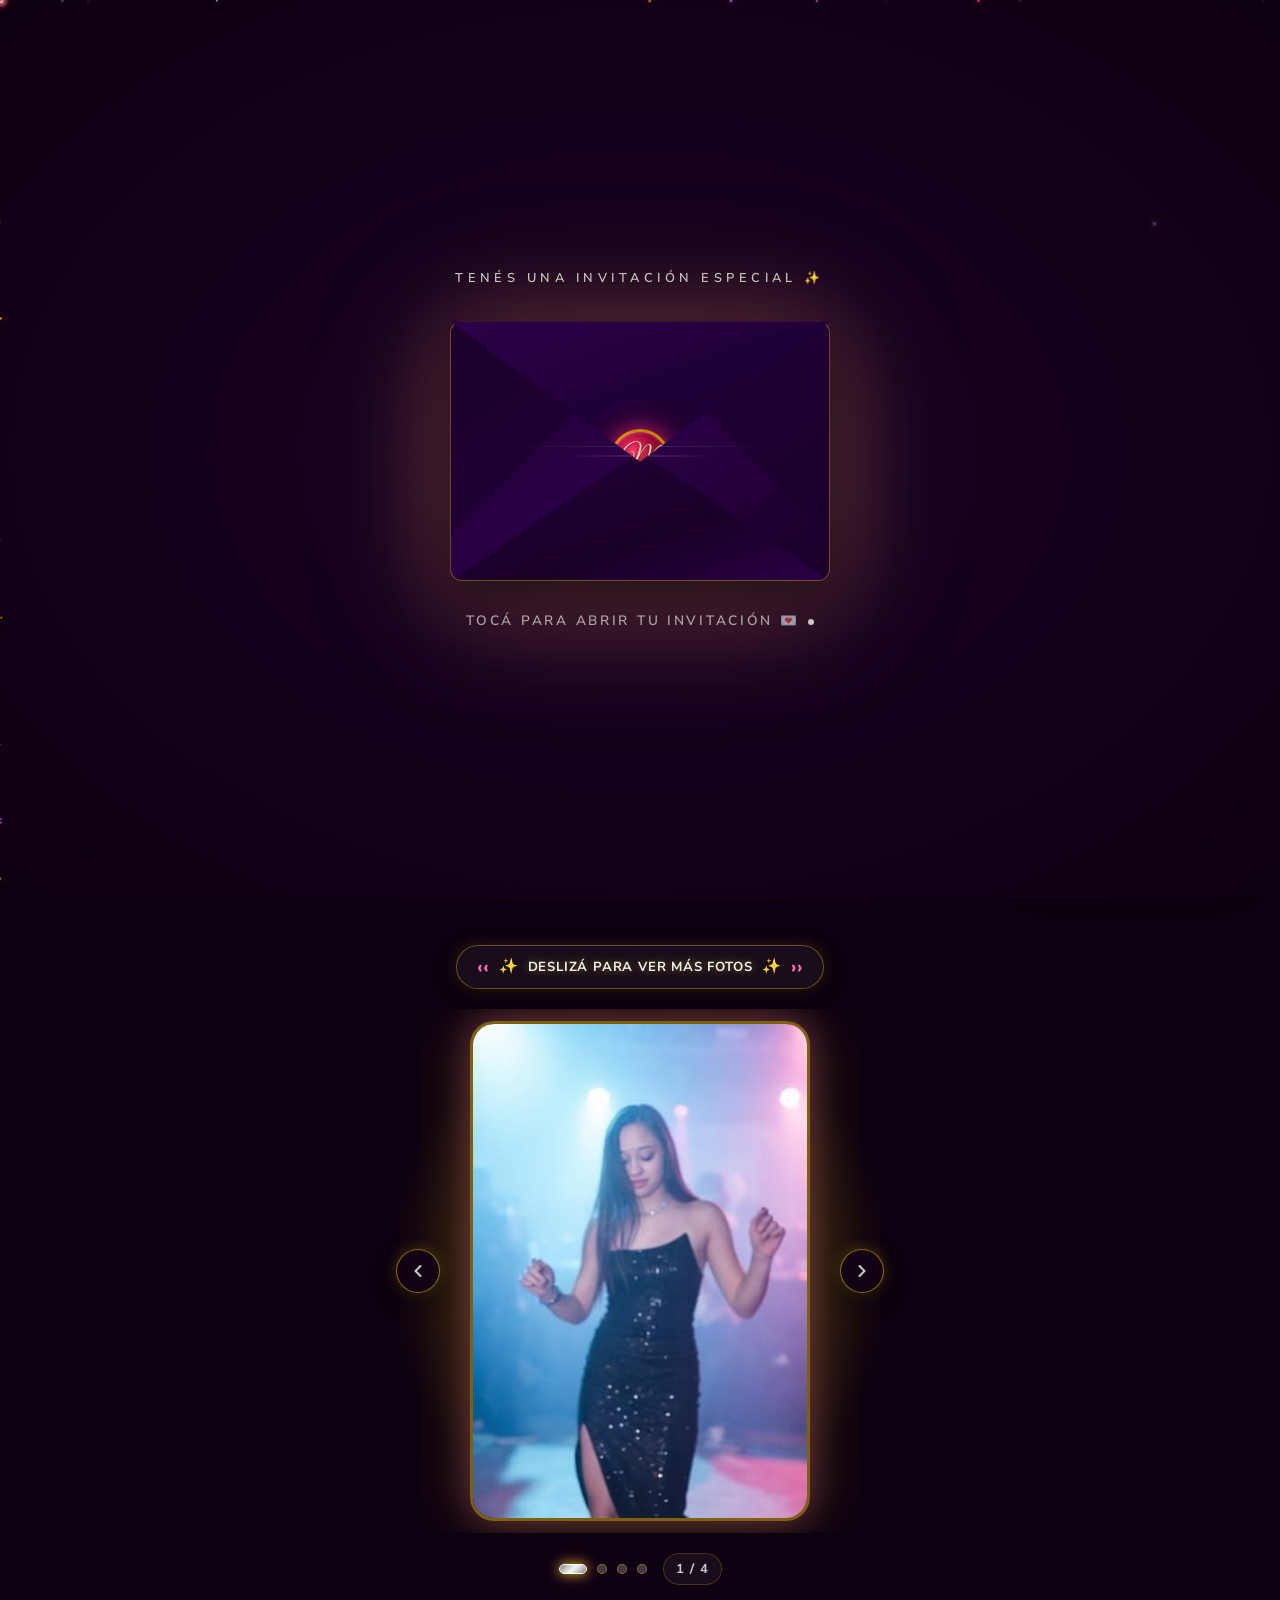
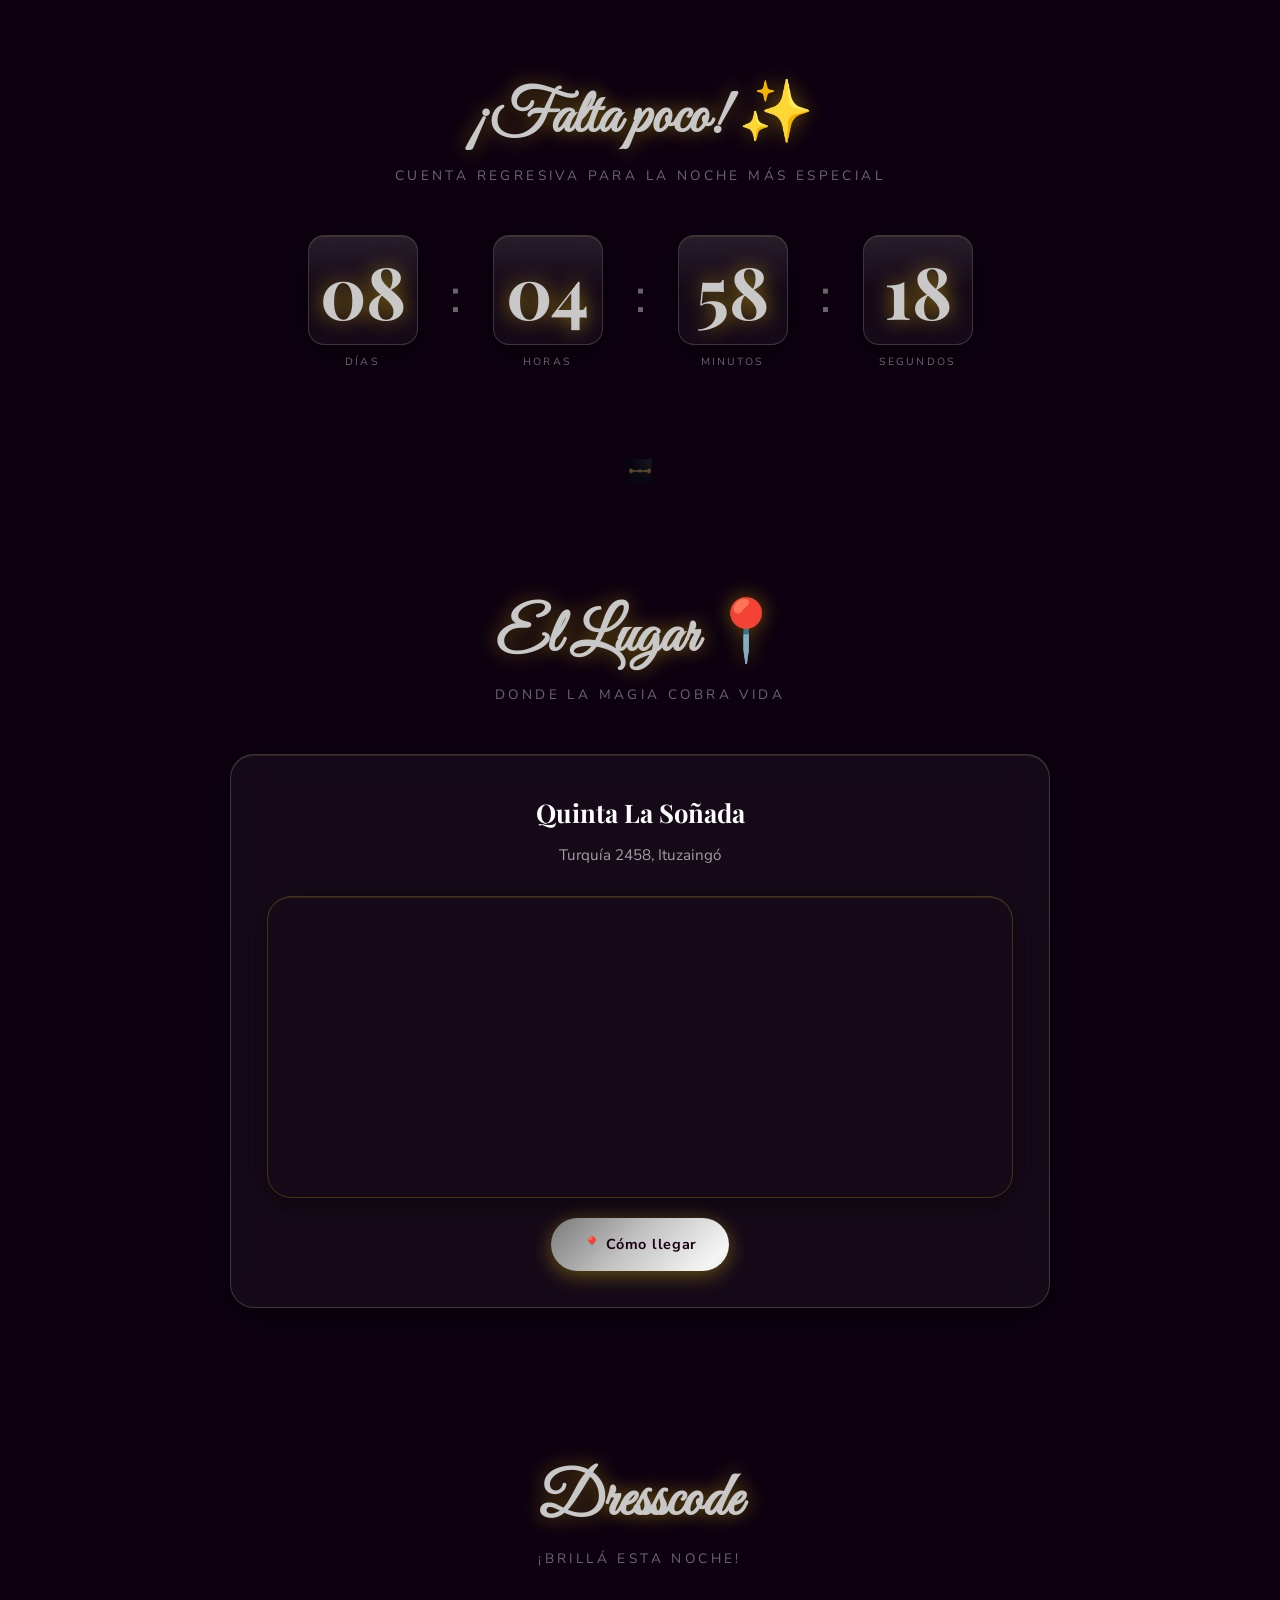
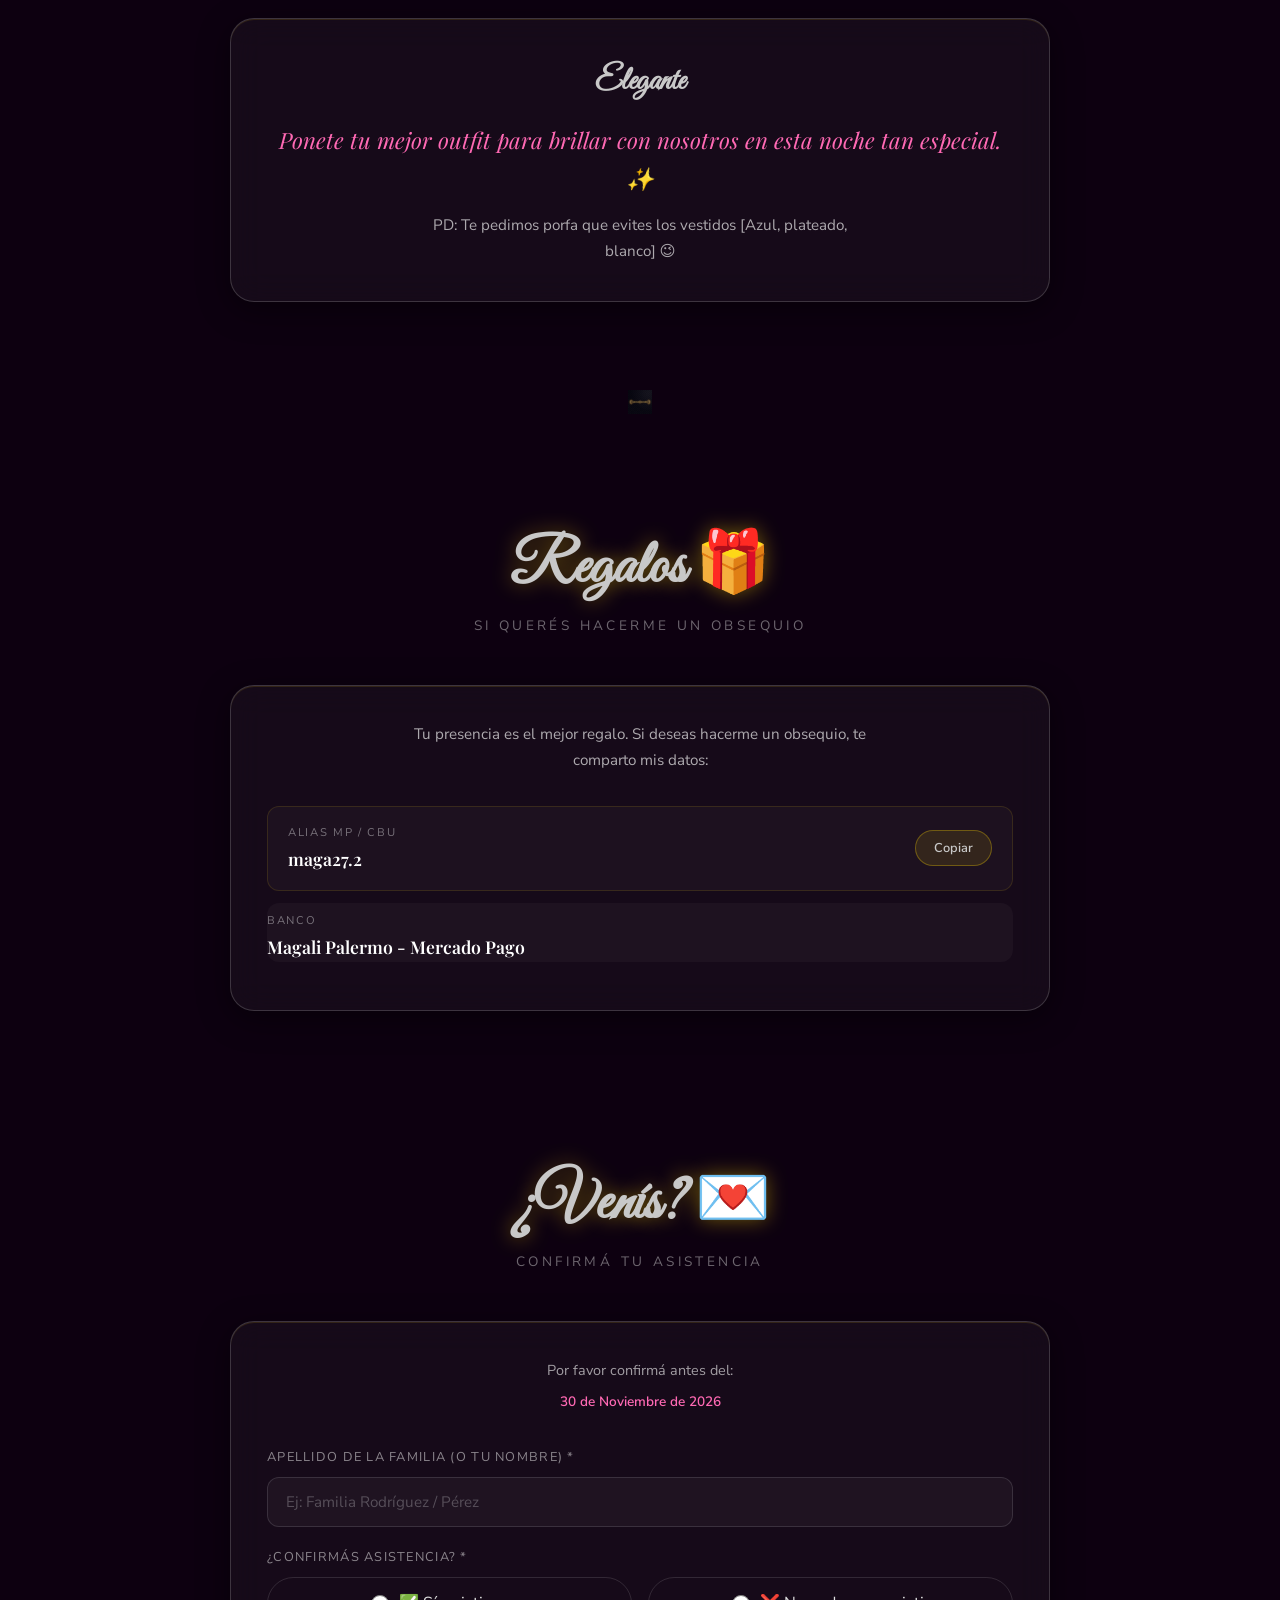
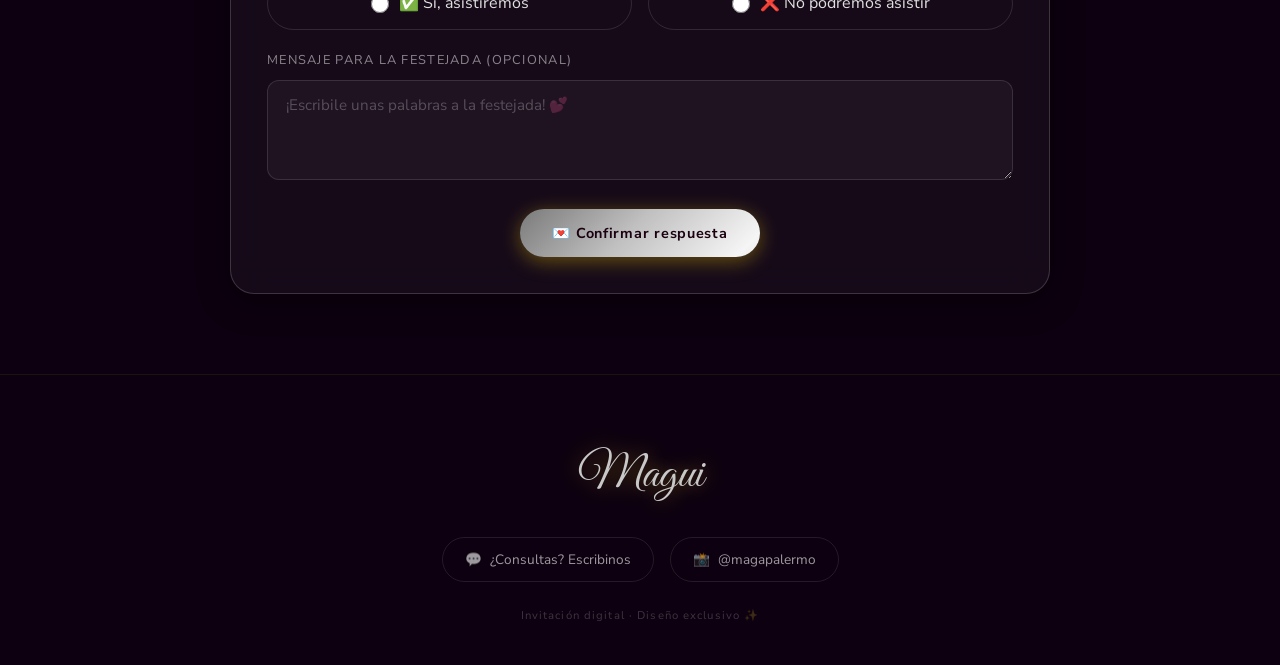
<file: 15-MaguiPal/index.html>
<!DOCTYPE html>
<html lang="es">
<head>
  <meta charset="UTF-8">
  <meta name="viewport" content="width=device-width, initial-scale=1.0">

  <!-- ═══════════════════════════════════════════════
       SEO & Meta — editar en datos.js si es posible,
       pero los títulos estáticos van aquí:
  ═══════════════════════════════════════════════ -->
  <title>Invitación — Fiesta de 15 ✨</title>
  <meta name="description" content="Estás invitado/a a celebrar una noche mágica y llena de brillo.">
  <meta name="robots" content="noindex, nofollow">

  <!-- Open Graph (WhatsApp / redes) -->
  <meta property="og:title" content="¡Estás invitado/a! — Fiesta de 15 ✨">
  <meta property="og:description" content="Una noche mágica de Disco Glitter te espera.">
  <meta property="og:image" content="assets/img/hero_bg.png">
  <meta property="og:type" content="website">

  <!-- Favicon (puede ser un emoji) -->
  <link rel="icon" href="data:image/svg+xml,<svg xmlns='http://www.w3.org/2000/svg' viewBox='0 0 100 100'><text y='.9em' font-size='90'>🪩</text></svg>">

  <!-- Hoja de estilos -->
  <link rel="stylesheet" href="style.css">
</head>
<body>

  <!-- ════════════════════════════════════════════════════
       SPLASH SCREEN — Sobre / Tarjeta de apertura
       Actúa como "gesto de usuario" para desbloquear audio
  ════════════════════════════════════════════════════ -->
  <div id="splash-overlay" role="dialog" aria-modal="true" aria-label="Abrir invitación">

    <!-- Partículas de fondo del splash -->
    <canvas id="splash-canvas" aria-hidden="true"></canvas>

    <div id="splash-contenido">

      <!-- Texto superior -->
      <p class="splash-pretitulo" id="splash-pretitulo">Tenés una invitación especial ✨</p>

      <!-- El sobre 3D -->
      <div id="sobre-wrap" role="button" tabindex="0" aria-label="Tocá para abrir tu invitación">
        <div id="sobre">
          <!-- Tapa superior (se dobla hacia atrás) -->
          <div class="sobre-tapa" aria-hidden="true">
            <div class="sobre-tapa-inner">
              <!-- Sello de lacre con inicial -->
              <div class="sobre-sello" id="sobre-sello-lacre" aria-hidden="true">
                <span class="sello-inicial" id="sello-letra">M</span>
              </div>
            </div>
          </div>
          <!-- Cuerpo del sobre -->
          <div class="sobre-cuerpo" aria-hidden="true">
            <div class="sobre-lineas">
              <div class="sobre-linea"></div>
              <div class="sobre-linea corta"></div>
            </div>
          </div>
        </div>
        <p class="splash-cta" id="splash-cta">Tocá para abrir tu invitación 💌</p>
      </div>

    </div>
  </div>

  <!-- ════════════════════════════════════════════════════
       CANVAS GLITTER (partículas de fondo animadas)
  ════════════════════════════════════════════════════ -->
  <canvas id="glitter-canvas" aria-hidden="true"></canvas>

  <!-- ════════════════════════════════════════════════════
       HERO — Pantalla completa inicial
  ════════════════════════════════════════════════════ -->
  <header id="hero" role="banner">
    <img id="hero-bg-img" src="assets/img/hero_bg.png" alt="Fondo decorativo de fiesta de 15" loading="eager">
    <div class="hero-overlay" aria-hidden="true"></div>

    <!-- Bola de disco flotante -->
    <img class="disco-ball-hero" src="assets/img/disco_ball.png" alt="Bola de disco decorativa" aria-hidden="true">

    <div class="hero-contenido">
      <!-- Línea superior configurable -->
      <p class="hero-sobre" id="hero-linea-arriba"></p>
      <!-- Nombre grande central -->
      <h1 class="hero-nombre" id="hero-nombre">Magui</h1>
      <!-- Línea inferior configurable (oculta si está vacía) -->
      <p class="hero-mensaje" id="hero-linea-abajo" style="display:none;"></p>
      <div class="hero-fecha-badge">
        <span class="fecha" id="hero-fecha-texto">Sábado 20 de Diciembre de 2026</span>
        <span class="hora" id="hero-hora-texto">21:00 hs</span>
      </div>
    </div>

    <div class="scroll-hint" aria-hidden="true">
      <span>Deslizá</span>
      <div class="scroll-arrow"></div>
    </div>
  </header>

  <main>

    <!-- ════════════════════════════════════════════════════
         FOTOS DE LA FESTEJADA — CARRUSEL HORIZONTAL
    ════════════════════════════════════════════════════ -->
    <section id="seccion-foto" class="seccion" aria-label="Fotos de la festejada">
      <div class="wrapper">
        <div class="carrusel-wrapper" data-animate="fadeIn">

          <!-- Indicador visual de deslizar (Swipe Hint) -->
          <div class="carrusel-hint" id="carrusel-hint" aria-hidden="true">
            <span class="hint-arrow hint-arrow-left">‹‹</span>
            <span class="hint-sparkle">✨</span>
            <span class="hint-text">Deslizá para ver más fotos</span>
            <span class="hint-sparkle">✨</span>
            <span class="hint-arrow hint-arrow-right">››</span>
          </div>

          <!-- Contenedor del Carrusel con fotos y botones -->
          <div class="carrusel-container">
            <!-- Glow ambiental decorativo -->
            <div class="foto-glow" aria-hidden="true"></div>

            <div class="carrusel-track-wrapper">
              <!-- Botón Anterior -->
              <button class="carrusel-btn prev" id="carrusel-btn-prev" aria-label="Foto anterior" type="button">
                <svg viewBox="0 0 24 24" fill="none" stroke="currentColor" stroke-width="2.5" stroke-linecap="round" stroke-linejoin="round">
                  <polyline points="15 18 9 12 15 6"></polyline>
                </svg>
              </button>

              <!-- Pista deslizable con soporte Touch / Drag / Snap -->
              <div class="carrusel-track" id="carrusel-track" role="region" aria-roledescription="carrusel" aria-label="Galería de fotos de la festejada" tabindex="0">
                <div class="carrusel-slide active" data-index="0" role="group" aria-roledescription="slide" aria-label="Foto 1 de 3">
                  <div class="carrusel-card">
                    <img id="foto-principal" src="assets/img/foto_1.jpg" alt="Foto de la festejada 1" loading="eager">
                    <div class="carrusel-sheen" aria-hidden="true"></div>
                  </div>
                </div>
                <div class="carrusel-slide" data-index="1" role="group" aria-roledescription="slide" aria-label="Foto 2 de 3">
                  <div class="carrusel-card">
                    <img src="assets/img/foto_2.jpg" alt="Foto de la festejada 2" loading="lazy">
                    <div class="carrusel-sheen" aria-hidden="true"></div>
                  </div>
                </div>
                <div class="carrusel-slide" data-index="2" role="group" aria-roledescription="slide" aria-label="Foto 3 de 3">
                  <div class="carrusel-card">
                    <img src="assets/img/foto_3.jpg" alt="Foto de la festejada 3" loading="lazy">
                    <div class="carrusel-sheen" aria-hidden="true"></div>
                  </div>
                </div>
              </div>

              <!-- Botón Siguiente -->
              <button class="carrusel-btn next" id="carrusel-btn-next" aria-label="Siguiente foto" type="button">
                <svg viewBox="0 0 24 24" fill="none" stroke="currentColor" stroke-width="2.5" stroke-linecap="round" stroke-linejoin="round">
                  <polyline points="9 18 15 12 9 6"></polyline>
                </svg>
              </button>
            </div>
          </div>

          <!-- Controles inferiores: Indicadores de puntos y Contador -->
          <div class="carrusel-nav" id="carrusel-nav" aria-label="Navegación de fotos">
            <div class="carrusel-dots" id="carrusel-dots" role="tablist" aria-label="Seleccionar foto">
              <button class="carrusel-dot active" role="tab" aria-selected="true" aria-label="Ir a foto 1" data-index="0"></button>
              <button class="carrusel-dot" role="tab" aria-selected="false" aria-label="Ir a foto 2" data-index="1"></button>
              <button class="carrusel-dot" role="tab" aria-selected="false" aria-label="Ir a foto 3" data-index="2"></button>
            </div>
            <div class="carrusel-contador" id="carrusel-contador" aria-live="polite">
              <span id="carrusel-num-actual">1</span> / <span id="carrusel-num-total">3</span>
            </div>
          </div>

        </div>
      </div>
    </section>

    <!-- ════════════════════════════════════════════════════
         CUENTA REGRESIVA
    ════════════════════════════════════════════════════ -->
    <section id="seccion-countdown" class="seccion" aria-label="Cuenta regresiva para el evento">
      <div class="wrapper">
        <div class="seccion-titulo" data-animate="fadeUp">
          <h2>¡Falta poco! ✨</h2>
          <p class="subtitulo">Cuenta regresiva para la noche más especial</p>
        </div>

        <div class="countdown-grid" id="countdown-wrap" aria-live="polite" aria-atomic="true" role="timer">
          <div class="cd-item">
            <div class="cd-numero" id="cd-dias">00</div>
            <div class="cd-label">Días</div>
          </div>
          <div class="cd-separador" aria-hidden="true">:</div>
          <div class="cd-item">
            <div class="cd-numero" id="cd-horas">00</div>
            <div class="cd-label">Horas</div>
          </div>
          <div class="cd-separador" aria-hidden="true">:</div>
          <div class="cd-item">
            <div class="cd-numero" id="cd-minutos">00</div>
            <div class="cd-label">Minutos</div>
          </div>
          <div class="cd-separador" aria-hidden="true">:</div>
          <div class="cd-item">
            <div class="cd-numero" id="cd-segundos">00</div>
            <div class="cd-label">Segundos</div>
          </div>
        </div>
        <p id="countdown-mensaje"></p>
      </div>
    </section>

    <div class="glitter-divider" aria-hidden="true" data-divider-after="seccion-countdown" data-divider-before="seccion-lugar">
      <img src="assets/img/glitter_divider.png" alt="">
    </div>

    <!-- ════════════════════════════════════════════════════
         LUGAR Y MAPA
    ════════════════════════════════════════════════════ -->
    <section id="seccion-lugar" class="seccion" aria-labelledby="lugar-heading">
      <div class="wrapper">
        <div class="seccion-titulo" data-animate="fadeUp">
          <h2 id="lugar-heading">El Lugar 📍</h2>
          <p class="subtitulo">Donde la magia cobra vida</p>
        </div>

        <div class="card" data-animate="fadeUp">
          <div class="lugar-info">
            <h3 id="lugar-nombre">Salón El Palacio de los Sueños</h3>
            <p id="lugar-direccion">Av. Siempreviva 742, Buenos Aires</p>
          </div>

          <div class="mapa-wrapper">
            <iframe
              id="mapa-embed"
              title="Mapa del salón del evento"
              allowfullscreen=""
              loading="lazy"
              referrerpolicy="no-referrer-when-downgrade"
              src="">
            </iframe>
          </div>

          <div class="btn-group">
            <a id="btn-como-llegar" href="#" target="_blank" rel="noopener noreferrer" class="btn btn-dorado">
              📍 Cómo llegar
            </a>
          </div>
        </div>
      </div>
    </section>

    <div class="glitter-divider" aria-hidden="true" data-divider-after="seccion-lugar" data-divider-before="seccion-cronograma">
      <img src="assets/img/glitter_divider.png" alt="">
    </div>

    <!-- ════════════════════════════════════════════════════
         CRONOGRAMA / PROGRAMA
    ════════════════════════════════════════════════════ -->
    <section id="seccion-cronograma" class="seccion" aria-labelledby="cronograma-heading">
      <div class="wrapper">
        <div class="seccion-titulo" data-animate="fadeUp">
          <h2 id="cronograma-heading">La Noche</h2>
          <p class="subtitulo">Programa del evento</p>
        </div>

        <!-- El JS inyecta los items aquí dinámicamente desde datos.js -->
        <div id="timeline-container" role="list" aria-label="Programa de la noche">
          <!-- Generado por main.js según DATOS.hitos -->
        </div>
      </div>
    </section>

    <div class="glitter-divider" aria-hidden="true" data-divider-after="seccion-cronograma" data-divider-before="seccion-dresscode">
      <img src="assets/img/glitter_divider.png" alt="">
    </div>

    <!-- ════════════════════════════════════════════════════
         DRESSCODE
    ════════════════════════════════════════════════════ -->
    <section id="seccion-dresscode" class="seccion" aria-labelledby="dresscode-heading">
      <div class="wrapper">
        <div class="seccion-titulo" data-animate="fadeUp">
          <h2 id="dresscode-heading">Dresscode</h2>
          <p class="subtitulo">¡Brillá esta noche!</p>
        </div>

        <div class="card dresscode-card" data-animate="fadeIn">
          <h3 id="dresscode-titulo">Dresscode</h3>
          <p class="dresscode-descripcion" id="dresscode-descripcion">Elegante — Glamour Disco ✨</p>
          <p class="dresscode-detalle" id="dresscode-detalle">Brillos, lentejuelas y colores vibrantes son bienvenidos.</p>

          <!-- Paleta de colores sugerida o a evitar (generada dinámicamente desde datos.js) -->
          <div class="paleta-colores" id="paleta-colores" aria-label="Paleta de colores del dresscode"></div>
        </div>
      </div>
    </section>

    <div class="glitter-divider" aria-hidden="true" data-divider-after="seccion-dresscode" data-divider-before="seccion-regalos">
      <img src="assets/img/glitter_divider.png" alt="">
    </div>

    <!-- ════════════════════════════════════════════════════
         CLIMA (visible solo si faltan < 7 días)
    ════════════════════════════════════════════════════ -->
    <section id="seccion-clima" class="seccion" style="display:none;" aria-labelledby="clima-heading">
      <div class="wrapper">
        <div class="seccion-titulo" data-animate="fadeUp">
          <h2 id="clima-heading">El Tiempo 🌤</h2>
          <p class="subtitulo" id="clima-subtitulo">Pronóstico para la noche del evento</p>
        </div>

        <div class="card clima-card" data-animate="fadeIn">
          <div id="clima-icono" aria-hidden="true">🌟</div>
          <div class="clima-info">
            <h4 id="clima-ciudad">Buenos Aires</h4>
            <div id="clima-temp">22°C</div>
            <p id="clima-descripcion">Noche estrellada</p>
            <p id="clima-sensacion">Sensación: 21°C</p>
          </div>
        </div>
      </div>
    </section>

    <!-- ════════════════════════════════════════════════════
         REGALOS / DATOS BANCARIOS
    ════════════════════════════════════════════════════ -->
    <section id="seccion-regalos" class="seccion" aria-labelledby="regalos-heading">
      <div class="wrapper">
        <div class="seccion-titulo" data-animate="fadeUp">
          <h2 id="regalos-heading">Regalos 🎁</h2>
          <p class="subtitulo">Si querés hacerme un obsequio</p>
        </div>

        <div class="card" data-animate="fadeIn">
          <p class="regalo-texto" id="regalos-texto">
            Tu presencia es el mejor regalo.
          </p>

          <!-- Alias -->
          <div class="dato-bancario">
            <div>
              <div class="label">Alias MP / CBU</div>
              <div class="valor" id="regalos-alias">valentina.gomez</div>
            </div>
            <button class="btn-copiar" id="btn-copiar-alias" data-copiar="valentina.gomez" aria-label="Copiar alias">
              Copiar
            </button>
          </div>

          <!-- CBU (condicional) -->
          <div class="dato-bancario" id="regalos-cbu-row">
            <div>
              <div class="label">CBU</div>
              <div class="valor" id="regalos-cbu">0000003100023456789012</div>
            </div>
            <button class="btn-copiar" id="btn-copiar-cbu" data-copiar="" aria-label="Copiar CBU">
              Copiar
            </button>
          </div>

          <!-- Banco -->
          <div class="dato-bancario" style="border:none; padding: 8px 0 0;">
            <div>
              <div class="label">Banco</div>
              <div class="valor" id="regalos-banco">Banco Nación</div>
            </div>
          </div>
        </div>
      </div>
    </section>

    <div class="glitter-divider" aria-hidden="true" data-divider-after="seccion-regalos" data-divider-before="seccion-hospedaje">
      <img src="assets/img/glitter_divider.png" alt="">
    </div>

    <!-- ════════════════════════════════════════════════════
         HOSPEDAJE (oculto por defecto — activar en datos.js)
    ════════════════════════════════════════════════════ -->
    <section id="seccion-hospedaje" class="seccion" aria-labelledby="hospedaje-heading">
      <div class="wrapper">
        <div class="seccion-titulo" data-animate="fadeUp">
          <h2 id="hospedaje-heading">Hospedaje 🛎</h2>
          <p class="subtitulo">Para quienes vienen de lejos</p>
        </div>

        <div class="card hospedaje-card" data-animate="fadeIn">
          <div class="hosp-fila">
            <div class="hosp-icono">🏨</div>
            <div>
              <div class="label">Hotel</div>
              <div class="valor" id="hosp-nombre">Hotel Los Andes</div>
            </div>
          </div>
          <div class="hosp-fila">
            <div class="hosp-icono">📍</div>
            <div>
              <div class="label">Dirección</div>
              <div class="valor" id="hosp-direccion">Calle Falsa 123</div>
            </div>
          </div>
          <div class="hosp-fila">
            <div class="hosp-icono">📞</div>
            <div>
              <div class="label">Teléfono</div>
              <div class="valor" id="hosp-telefono">+54 11 1234-5678</div>
            </div>
          </div>
          <div class="hosp-fila">
            <div class="hosp-icono">💰</div>
            <div>
              <div class="label">Precio de referencia</div>
              <div class="valor" id="hosp-precio">Desde $50.000 / noche</div>
            </div>
          </div>
          <div class="hosp-nota" id="hosp-nota"></div>
          <div class="btn-group">
            <a id="hosp-reserva-link" href="#" target="_blank" rel="noopener noreferrer" class="btn btn-outline">
              🔗 Reservar online
            </a>
          </div>
        </div>
      </div>
    </section>

    <!-- ════════════════════════════════════════════════════
         FORMULARIO RSVP
    ════════════════════════════════════════════════════ -->
    <section id="seccion-rsvp" class="seccion" aria-labelledby="rsvp-heading">
      <div class="wrapper">
        <div class="seccion-titulo" data-animate="fadeUp">
          <h2 id="rsvp-heading">¿Venís? 💌</h2>
          <p class="subtitulo">Confirmá tu asistencia</p>
        </div>

        <div class="card" data-animate="fadeIn">
          <div class="rsvp-intro">
            <p>Por favor confirmá antes del:</p>
            <span class="fecha-limite" id="rsvp-fecha-limite">10 de Diciembre de 2026</span>
          </div>

          <form id="rsvp-form" novalidate aria-label="Formulario de confirmación de asistencia">

            <!-- Apellido / Familia -->
            <div class="form-grupo">
              <label class="form-label" for="rsvp-nombre">Apellido de la familia (o tu nombre) *</label>
              <input
                class="form-input"
                type="text"
                id="rsvp-nombre"
                name="rsvp-nombre"
                placeholder="Ej: Familia Rodríguez / Pérez"
                required
                autocomplete="family-name">
            </div>

            <!-- Asistencia -->
            <div class="form-grupo">
              <label class="form-label">¿Confirmás asistencia? *</label>
              <div class="radio-grupo" role="radiogroup" aria-required="true">
                <label class="radio-opcion">
                  <input type="radio" name="rsvp-asistencia" value="Sí" required>
                  <span>✅ Sí, asistiremos</span>
                </label>
                <label class="radio-opcion">
                  <input type="radio" name="rsvp-asistencia" value="No">
                  <span>❌ No podremos asistir</span>
                </label>
              </div>
            </div>

            <!-- Cantidad de personas que representa (visible solo si asiste) -->
            <div class="form-grupo" id="rsvp-cantidad-wrap" style="display:none;">
              <label class="form-label" for="rsvp-cantidad">Cantidad de personas que representa *</label>
              <select class="form-select" id="rsvp-cantidad" name="rsvp-cantidad">
                <option value="1">1 persona</option>
                <option value="2">2 personas</option>
                <option value="3">3 personas</option>
                <option value="4">4 personas</option>
                <option value="5">5 personas</option>
                <option value="6">6 personas</option>
                <option value="7">7 personas</option>
                <option value="8">8 personas</option>
                <option value="9">9 personas</option>
                <option value="10">10 o más personas</option>
              </select>
            </div>

            <!-- Mensaje opcional -->
            <div class="form-grupo">
              <label class="form-label" for="rsvp-mensaje">Mensaje para la festejada (opcional)</label>
              <textarea
                class="form-textarea"
                id="rsvp-mensaje"
                name="rsvp-mensaje"
                placeholder="¡Escribile unas palabras a la festejada! 💕"
                maxlength="500"></textarea>
            </div>

            <div class="btn-group">
              <button type="submit" class="btn btn-dorado" id="rsvp-submit-btn">
                💌 Confirmar respuesta
              </button>
            </div>
          </form>

	<!-- Mensajes de estado -->
          <div id="rsvp-success" role="alert" style="display:none;">
            <span class="success-icon">🎉</span>
            <h3 id="rsvp-success-titulo">¡Gracias por confirmar!</h3>
            <p id="rsvp-success-texto">Tu respuesta ya quedó registrada. ¡Muchas gracias!</p>

            <!-- Botón opcional para modificar respuesta por WhatsApp -->
            <div style="margin-top: 24px;">
              <a id="btn-modificar-rsvp" href="#" target="_blank" rel="noopener noreferrer" class="btn btn-outline" style="font-size: 0.85rem;">
                ✏️ ¿Querés cambiar tu respuesta? Escribinos por WhatsApp
              </a>
            </div>
          </div>

	<div id="rsvp-error" role="alert" style="display:none;">
            <span class="error-icon">😔</span>
            <h3>Algo salió mal</h3>
            <p>Por favor intentá de nuevo o contactanos por WhatsApp.</p>
          </div>
        </div>

      </div>
    </section>

  </main><!-- /main -->

  <!-- ════════════════════════════════════════════════════
       FOOTER
  ════════════════════════════════════════════════════ -->
  <footer role="contentinfo">
    <div class="wrapper">
      <span class="footer-nombre" id="hero-nombre-footer">Valentina</span>

      <div class="footer-links">
        <a id="whatsapp-link" href="#" target="_blank" rel="noopener noreferrer" aria-label="Contactar por WhatsApp">
          💬 <span id="whatsapp-texto">¿Consultas? Escribinos</span>
        </a>

        <span id="instagram-wrap" style="display:none;">
          <a id="instagram-link" href="#" target="_blank" rel="noopener noreferrer" aria-label="Instagram de la festejada">
            📸 <span id="instagram-link-text">@valentina.quince</span>
          </a>
        </span>
      </div>

      <p class="footer-copy">Invitación digital · Diseño exclusivo ✨</p>
    </div>
  </footer>

  <!-- ════════════════════════════════════════════════════
       REPRODUCTOR DE AUDIO (fixed bottom right)
  ════════════════════════════════════════════════════ -->
  <div id="audio-player-wrap" role="region" aria-label="Reproductor de música">
    <audio id="audio-element" loop preload="none"></audio>
    <div class="audio-player">
      <button id="btn-play-pause" aria-label="Reproducir música">
        <svg viewBox="0 0 24 24" fill="currentColor" aria-hidden="true">
          <polygon points="5,3 19,12 5,21"/>
        </svg>
      </button>
      <div class="audio-info">
        <div class="cancion" id="audio-cancion-nombre">Nuestra canción</div>
        <div class="artista" id="audio-artista">Artista</div>
        <div class="audio-progress-bar" aria-hidden="true">
          <div id="audio-progress"></div>
        </div>
        <div class="audio-tiempo">
          <span id="audio-tiempo-actual">00:00</span> /
          <span id="audio-tiempo-total">00:00</span>
        </div>
      </div>
      <button id="btn-mute" aria-label="Silenciar música" title="Silenciar">
        <svg id="icono-volumen" viewBox="0 0 24 24" fill="currentColor" aria-hidden="true">
          <path d="M3 9v6h4l5 5V4L7 9H3zm13.5 3c0-1.77-1.02-3.29-2.5-4.03v8.05c1.48-.73 2.5-2.25 2.5-4.02z"/>
        </svg>
      </button>
    </div>
  </div>

  <!-- ════════════════════════════════════════════════════
       BOTÓN VOLVER ARRIBA
  ════════════════════════════════════════════════════ -->
  <button id="btn-top" aria-label="Volver al inicio">↑</button>

  <!-- ════════════════════════════════════════════════════
       SCRIPTS — ORDEN IMPORTANTE:
       1. datos.js   (configuración, debe ir primero)
       2. main.js    (lógica que lee datos.js)
  ════════════════════════════════════════════════════ -->
  <script src="datos.js?v=1.2"></script>
  <script src="assets/main.js?v=1.1"></script>

</body>
</html>
</file>
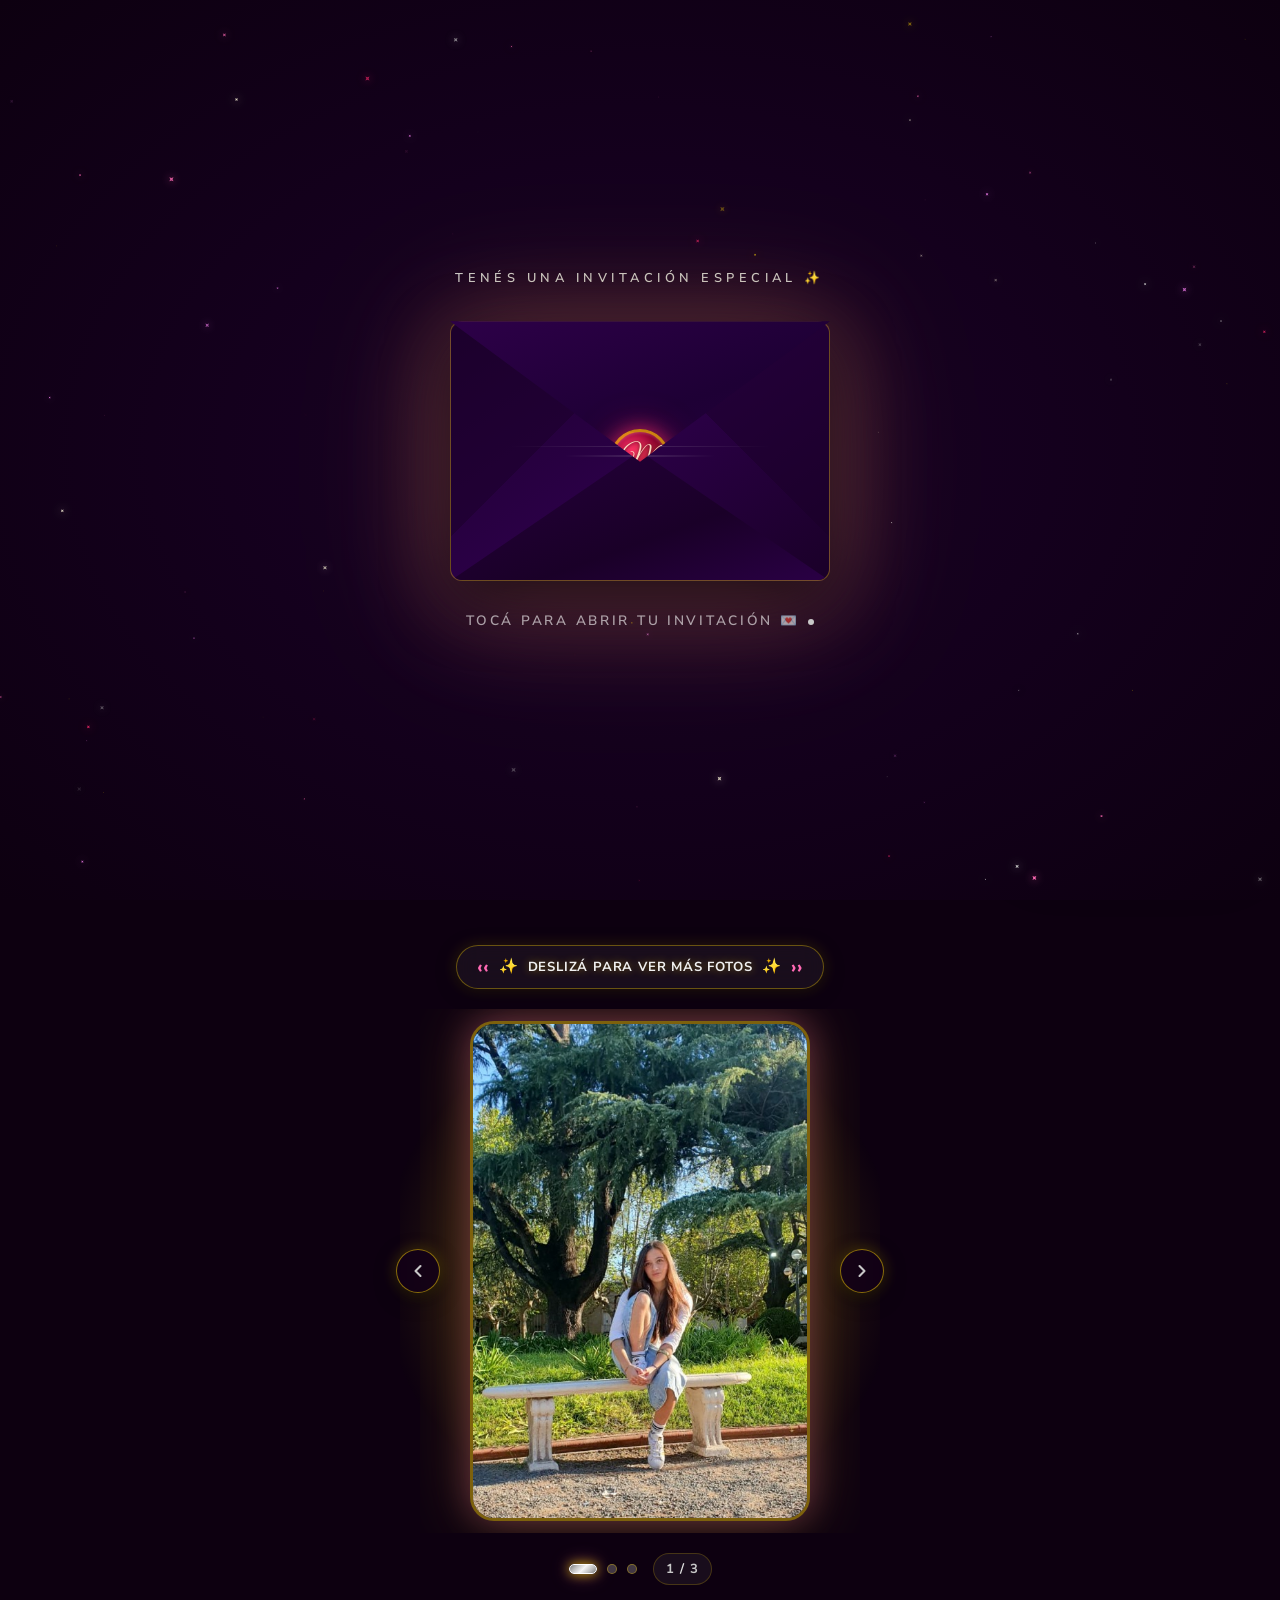
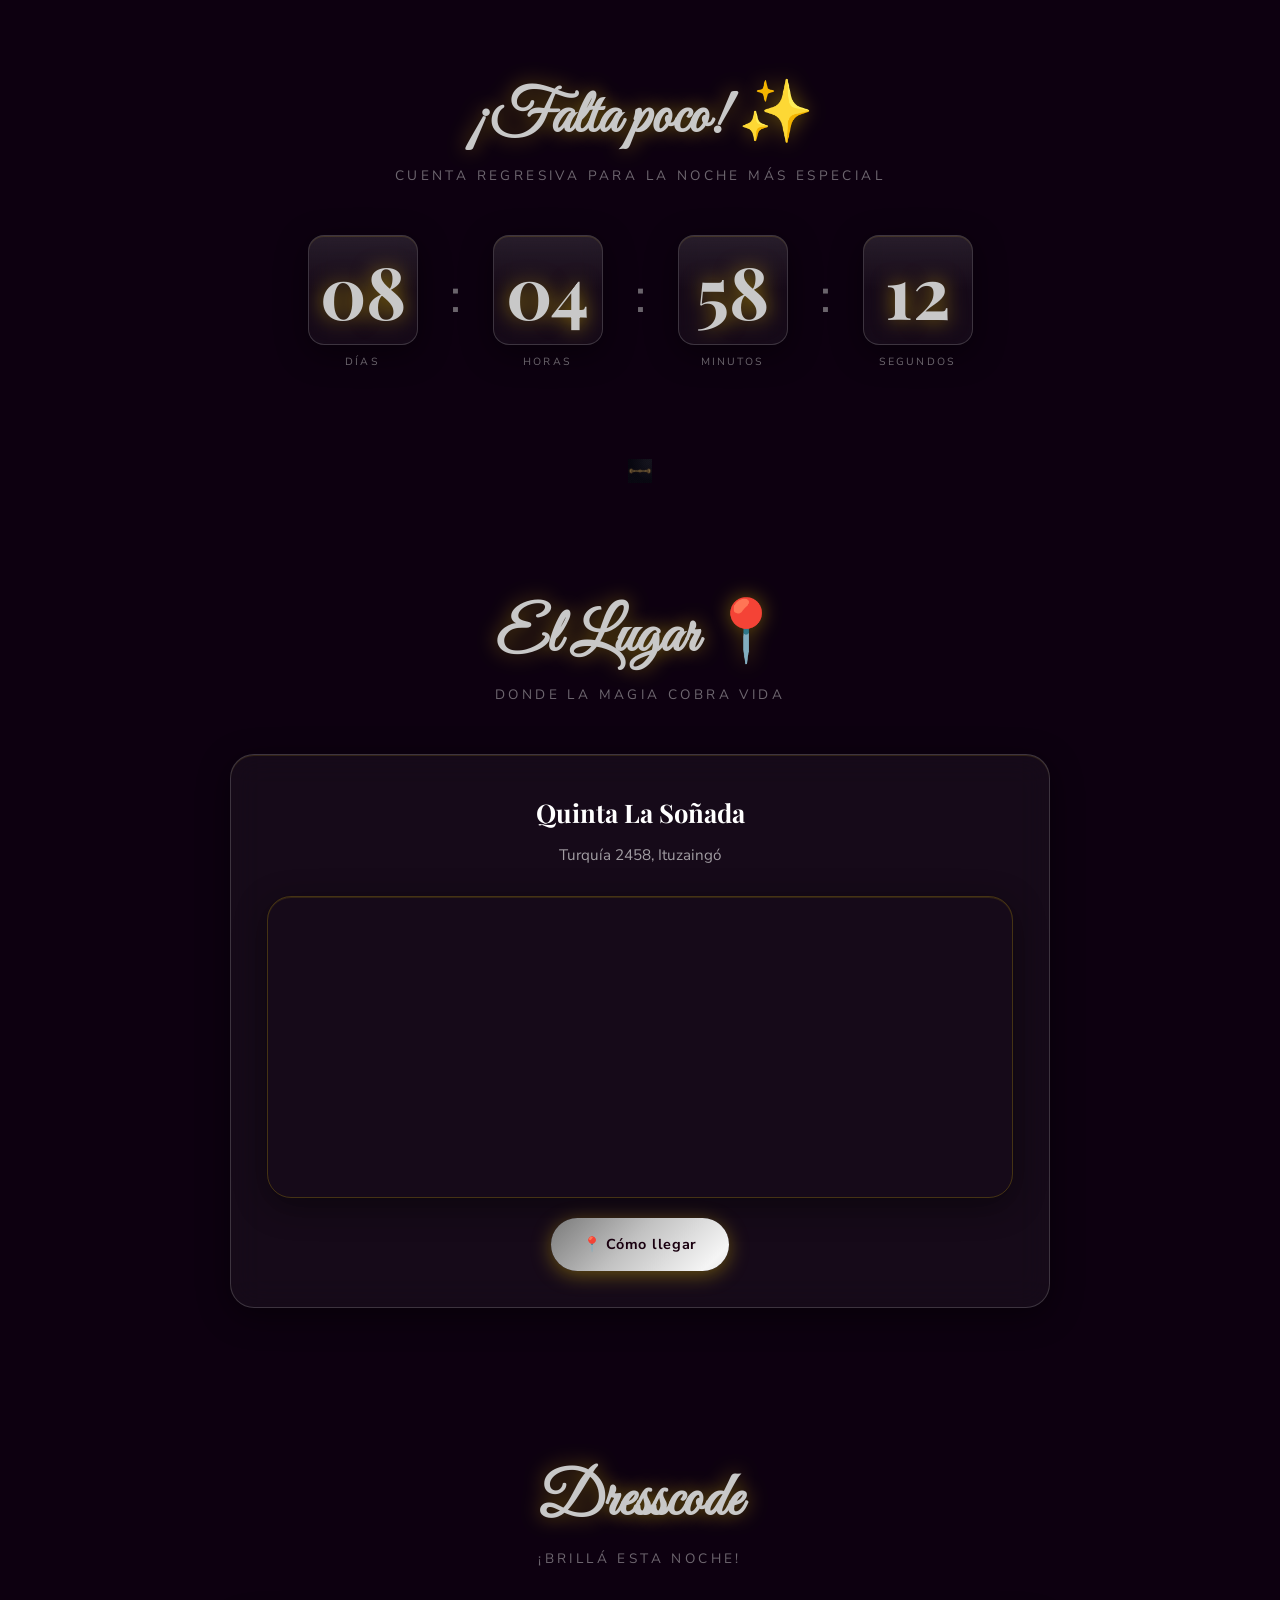
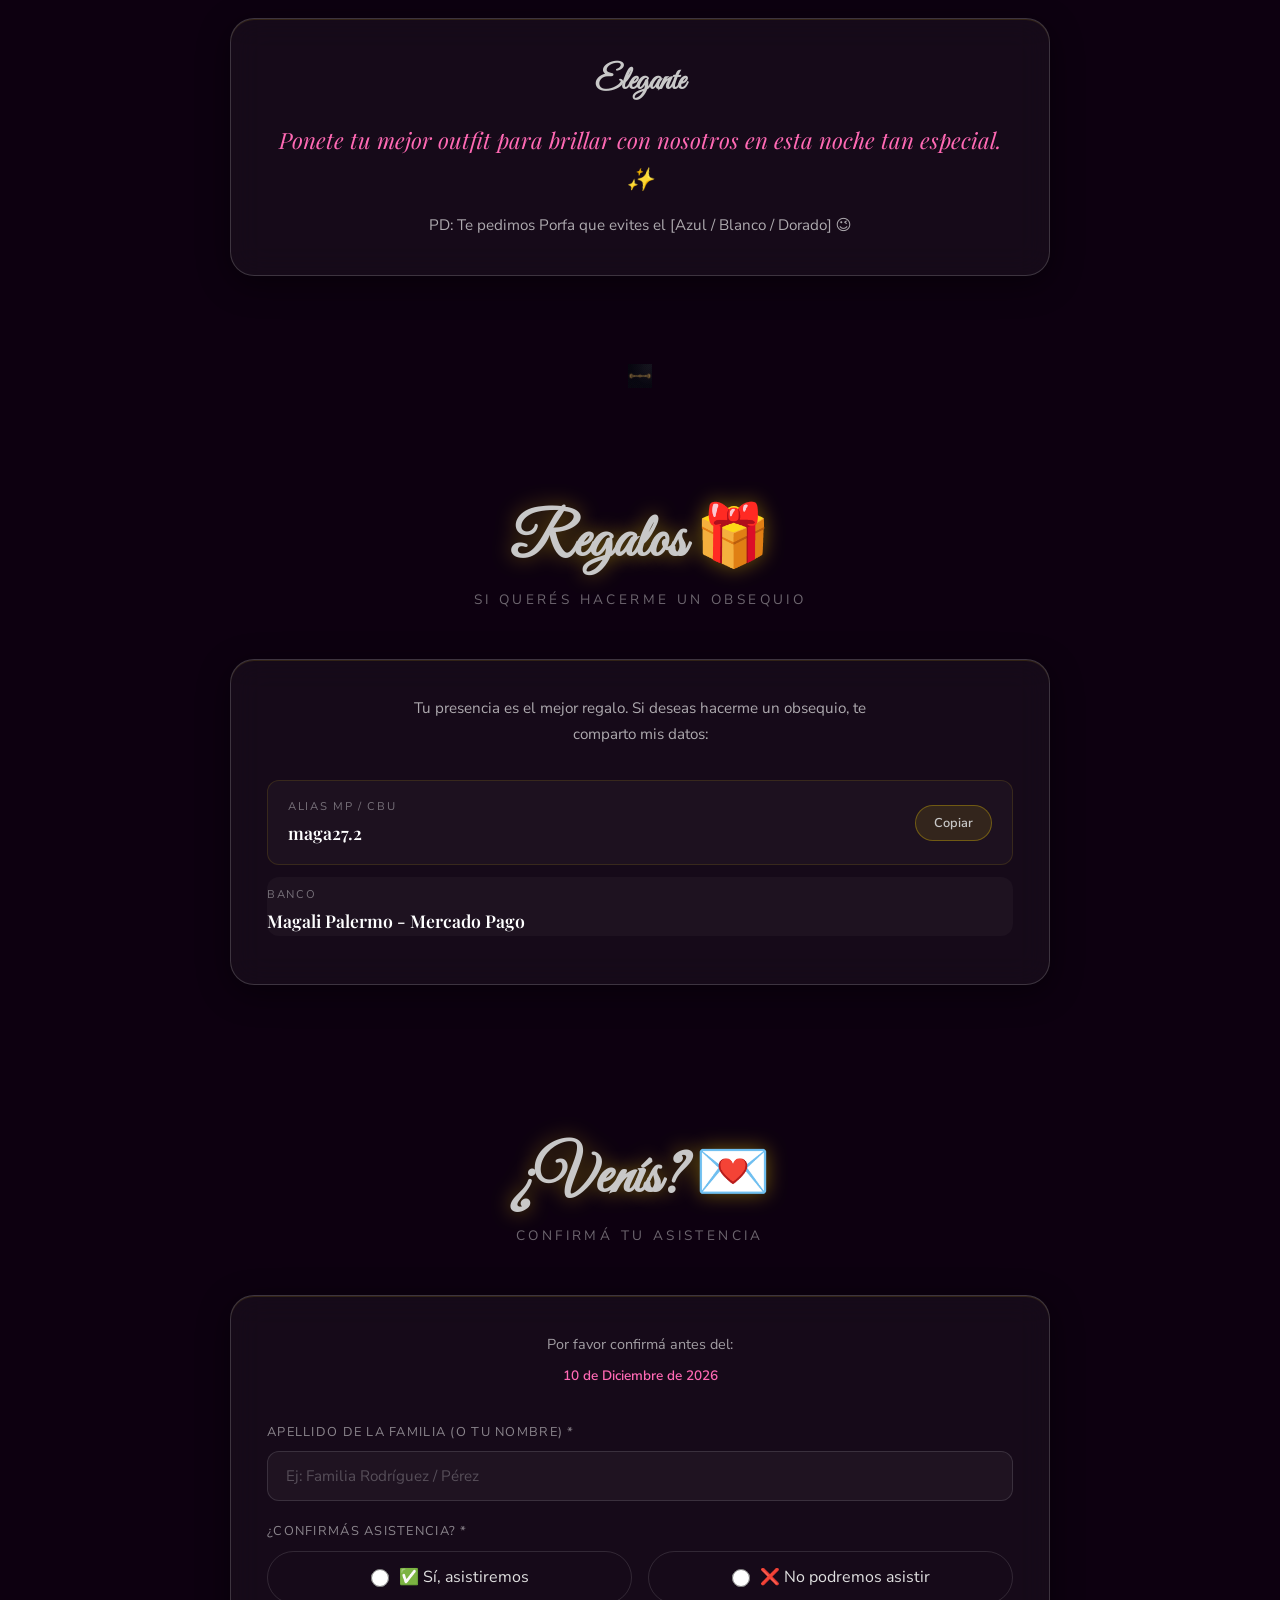
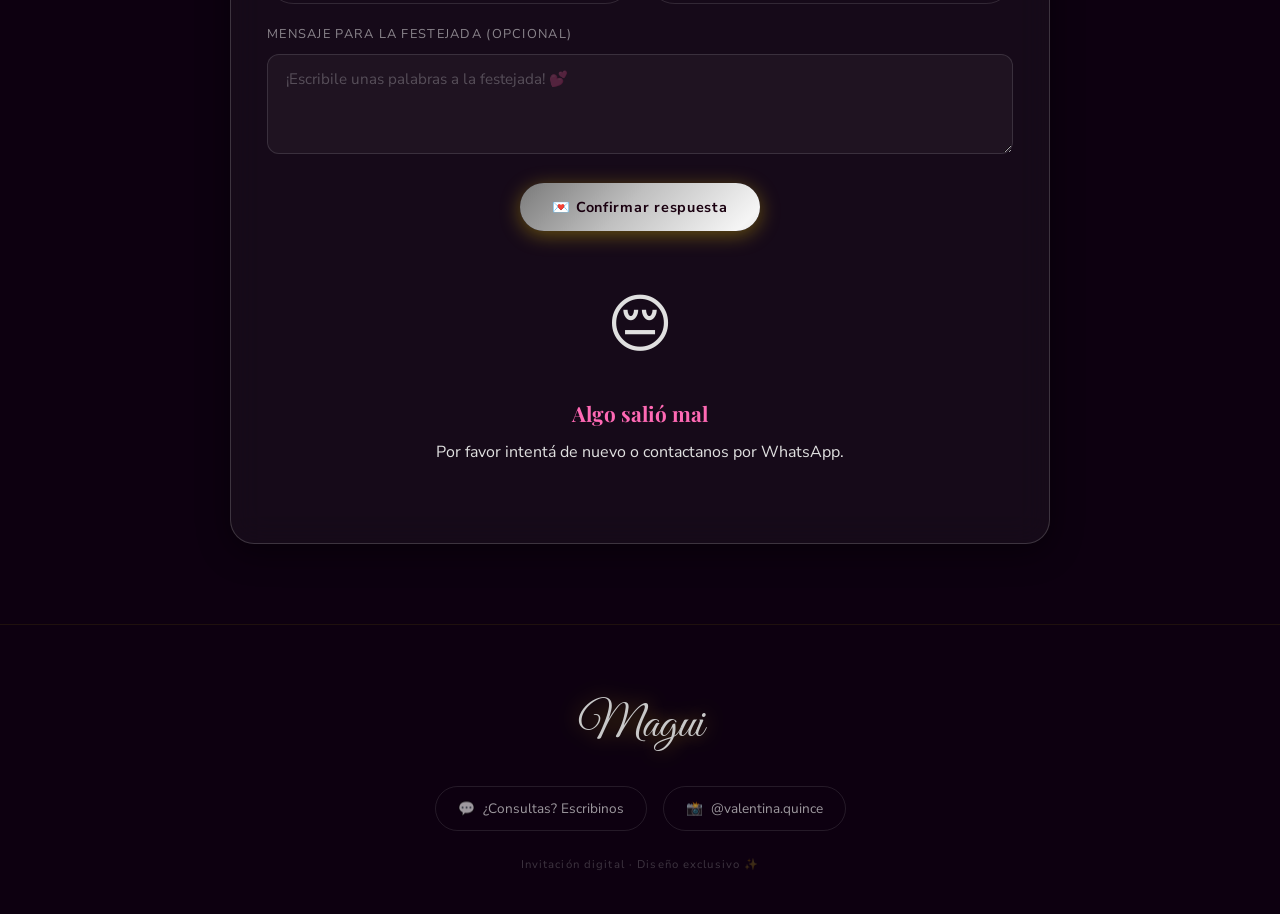
<file: 15anos-disco-glitter/index.html>
<!DOCTYPE html>
<html lang="es">
<head>
  <meta charset="UTF-8">
  <meta name="viewport" content="width=device-width, initial-scale=1.0">

  <!-- ═══════════════════════════════════════════════
       SEO & Meta — editar en datos.js si es posible,
       pero los títulos estáticos van aquí:
  ═══════════════════════════════════════════════ -->
  <title>Invitación — Fiesta de 15 ✨</title>
  <meta name="description" content="Estás invitado/a a celebrar una noche mágica y llena de brillo.">
  <meta name="robots" content="noindex, nofollow">

  <!-- Open Graph (WhatsApp / redes) -->
  <meta property="og:title" content="¡Estás invitado/a! — Fiesta de 15 ✨">
  <meta property="og:description" content="Una noche mágica de Disco Glitter te espera.">
  <meta property="og:image" content="assets/img/hero_bg.png">
  <meta property="og:type" content="website">

  <!-- Favicon (puede ser un emoji) -->
  <link rel="icon" href="data:image/svg+xml,<svg xmlns='http://www.w3.org/2000/svg' viewBox='0 0 100 100'><text y='.9em' font-size='90'>🪩</text></svg>">

  <!-- Hoja de estilos -->
  <link rel="stylesheet" href="style.css">
</head>
<body>

  <!-- ════════════════════════════════════════════════════
       SPLASH SCREEN — Sobre / Tarjeta de apertura
       Actúa como "gesto de usuario" para desbloquear audio
  ════════════════════════════════════════════════════ -->
  <div id="splash-overlay" role="dialog" aria-modal="true" aria-label="Abrir invitación">

    <!-- Partículas de fondo del splash -->
    <canvas id="splash-canvas" aria-hidden="true"></canvas>

    <div id="splash-contenido">

      <!-- Texto superior -->
      <p class="splash-pretitulo" id="splash-pretitulo">Tenés una invitación especial ✨</p>

      <!-- El sobre 3D -->
      <div id="sobre-wrap" role="button" tabindex="0" aria-label="Tocá para abrir tu invitación">
        <div id="sobre">
          <!-- Tapa superior (se dobla hacia atrás) -->
          <div class="sobre-tapa" aria-hidden="true">
            <div class="sobre-tapa-inner">
              <!-- Sello de lacre con inicial -->
              <div class="sobre-sello" id="sobre-sello-lacre" aria-hidden="true">
                <span class="sello-inicial" id="sello-letra">M</span>
              </div>
            </div>
          </div>
          <!-- Cuerpo del sobre -->
          <div class="sobre-cuerpo" aria-hidden="true">
            <div class="sobre-lineas">
              <div class="sobre-linea"></div>
              <div class="sobre-linea corta"></div>
            </div>
          </div>
        </div>
        <p class="splash-cta" id="splash-cta">Tocá para abrir tu invitación 💌</p>
      </div>

    </div>
  </div>

  <!-- ════════════════════════════════════════════════════
       CANVAS GLITTER (partículas de fondo animadas)
  ════════════════════════════════════════════════════ -->
  <canvas id="glitter-canvas" aria-hidden="true"></canvas>

  <!-- ════════════════════════════════════════════════════
       HERO — Pantalla completa inicial
  ════════════════════════════════════════════════════ -->
  <header id="hero" role="banner">
    <img id="hero-bg-img" src="assets/img/hero_bg.png" alt="Fondo decorativo de fiesta de 15" loading="eager">
    <div class="hero-overlay" aria-hidden="true"></div>

    <!-- Bola de disco flotante -->
    <img class="disco-ball-hero" src="assets/img/disco_ball.png" alt="Bola de disco decorativa" aria-hidden="true">

    <div class="hero-contenido">
      <!-- Línea superior configurable -->
      <p class="hero-sobre" id="hero-linea-arriba"></p>
      <!-- Nombre grande central -->
      <h1 class="hero-nombre" id="hero-nombre">Magui</h1>
      <!-- Línea inferior configurable (oculta si está vacía) -->
      <p class="hero-mensaje" id="hero-linea-abajo" style="display:none;"></p>
      <div class="hero-fecha-badge">
        <span class="fecha" id="hero-fecha-texto">Sábado 20 de Diciembre de 2026</span>
        <span class="hora" id="hero-hora-texto">21:00 hs</span>
      </div>
    </div>

    <div class="scroll-hint" aria-hidden="true">
      <span>Deslizá</span>
      <div class="scroll-arrow"></div>
    </div>
  </header>

  <main>

    <!-- ════════════════════════════════════════════════════
         FOTOS DE LA FESTEJADA — CARRUSEL HORIZONTAL
    ════════════════════════════════════════════════════ -->
    <section id="seccion-foto" class="seccion" aria-label="Fotos de la festejada">
      <div class="wrapper">
        <div class="carrusel-wrapper" data-animate="fadeIn">

          <!-- Indicador visual de deslizar (Swipe Hint) -->
          <div class="carrusel-hint" id="carrusel-hint" aria-hidden="true">
            <span class="hint-arrow hint-arrow-left">‹‹</span>
            <span class="hint-sparkle">✨</span>
            <span class="hint-text">Deslizá para ver más fotos</span>
            <span class="hint-sparkle">✨</span>
            <span class="hint-arrow hint-arrow-right">››</span>
          </div>

          <!-- Contenedor del Carrusel con fotos y botones -->
          <div class="carrusel-container">
            <!-- Glow ambiental decorativo -->
            <div class="foto-glow" aria-hidden="true"></div>

            <div class="carrusel-track-wrapper">
              <!-- Botón Anterior -->
              <button class="carrusel-btn prev" id="carrusel-btn-prev" aria-label="Foto anterior" type="button">
                <svg viewBox="0 0 24 24" fill="none" stroke="currentColor" stroke-width="2.5" stroke-linecap="round" stroke-linejoin="round">
                  <polyline points="15 18 9 12 15 6"></polyline>
                </svg>
              </button>

              <!-- Pista deslizable con soporte Touch / Drag / Snap -->
              <div class="carrusel-track" id="carrusel-track" role="region" aria-roledescription="carrusel" aria-label="Galería de fotos de la festejada" tabindex="0">
                <div class="carrusel-slide active" data-index="0" role="group" aria-roledescription="slide" aria-label="Foto 1 de 3">
                  <div class="carrusel-card">
                    <img id="foto-principal" src="assets/img/foto_1.jpg" alt="Foto de la festejada 1" loading="eager">
                    <div class="carrusel-sheen" aria-hidden="true"></div>
                  </div>
                </div>
                <div class="carrusel-slide" data-index="1" role="group" aria-roledescription="slide" aria-label="Foto 2 de 3">
                  <div class="carrusel-card">
                    <img src="assets/img/foto_2.jpg" alt="Foto de la festejada 2" loading="lazy">
                    <div class="carrusel-sheen" aria-hidden="true"></div>
                  </div>
                </div>
                <div class="carrusel-slide" data-index="2" role="group" aria-roledescription="slide" aria-label="Foto 3 de 3">
                  <div class="carrusel-card">
                    <img src="assets/img/foto_3.jpg" alt="Foto de la festejada 3" loading="lazy">
                    <div class="carrusel-sheen" aria-hidden="true"></div>
                  </div>
                </div>
              </div>

              <!-- Botón Siguiente -->
              <button class="carrusel-btn next" id="carrusel-btn-next" aria-label="Siguiente foto" type="button">
                <svg viewBox="0 0 24 24" fill="none" stroke="currentColor" stroke-width="2.5" stroke-linecap="round" stroke-linejoin="round">
                  <polyline points="9 18 15 12 9 6"></polyline>
                </svg>
              </button>
            </div>
          </div>

          <!-- Controles inferiores: Indicadores de puntos y Contador -->
          <div class="carrusel-nav" id="carrusel-nav" aria-label="Navegación de fotos">
            <div class="carrusel-dots" id="carrusel-dots" role="tablist" aria-label="Seleccionar foto">
              <button class="carrusel-dot active" role="tab" aria-selected="true" aria-label="Ir a foto 1" data-index="0"></button>
              <button class="carrusel-dot" role="tab" aria-selected="false" aria-label="Ir a foto 2" data-index="1"></button>
              <button class="carrusel-dot" role="tab" aria-selected="false" aria-label="Ir a foto 3" data-index="2"></button>
            </div>
            <div class="carrusel-contador" id="carrusel-contador" aria-live="polite">
              <span id="carrusel-num-actual">1</span> / <span id="carrusel-num-total">3</span>
            </div>
          </div>

        </div>
      </div>
    </section>

    <!-- ════════════════════════════════════════════════════
         CUENTA REGRESIVA
    ════════════════════════════════════════════════════ -->
    <section id="seccion-countdown" class="seccion" aria-label="Cuenta regresiva para el evento">
      <div class="wrapper">
        <div class="seccion-titulo" data-animate="fadeUp">
          <h2>¡Falta poco! ✨</h2>
          <p class="subtitulo">Cuenta regresiva para la noche más especial</p>
        </div>

        <div class="countdown-grid" id="countdown-wrap" aria-live="polite" aria-atomic="true" role="timer">
          <div class="cd-item">
            <div class="cd-numero" id="cd-dias">00</div>
            <div class="cd-label">Días</div>
          </div>
          <div class="cd-separador" aria-hidden="true">:</div>
          <div class="cd-item">
            <div class="cd-numero" id="cd-horas">00</div>
            <div class="cd-label">Horas</div>
          </div>
          <div class="cd-separador" aria-hidden="true">:</div>
          <div class="cd-item">
            <div class="cd-numero" id="cd-minutos">00</div>
            <div class="cd-label">Minutos</div>
          </div>
          <div class="cd-separador" aria-hidden="true">:</div>
          <div class="cd-item">
            <div class="cd-numero" id="cd-segundos">00</div>
            <div class="cd-label">Segundos</div>
          </div>
        </div>
        <p id="countdown-mensaje"></p>
      </div>
    </section>

    <div class="glitter-divider" aria-hidden="true" data-divider-after="seccion-countdown" data-divider-before="seccion-lugar">
      <img src="assets/img/glitter_divider.png" alt="">
    </div>

    <!-- ════════════════════════════════════════════════════
         LUGAR Y MAPA
    ════════════════════════════════════════════════════ -->
    <section id="seccion-lugar" class="seccion" aria-labelledby="lugar-heading">
      <div class="wrapper">
        <div class="seccion-titulo" data-animate="fadeUp">
          <h2 id="lugar-heading">El Lugar 📍</h2>
          <p class="subtitulo">Donde la magia cobra vida</p>
        </div>

        <div class="card" data-animate="fadeUp">
          <div class="lugar-info">
            <h3 id="lugar-nombre">Salón El Palacio de los Sueños</h3>
            <p id="lugar-direccion">Av. Siempreviva 742, Buenos Aires</p>
          </div>

          <div class="mapa-wrapper">
            <iframe
              id="mapa-embed"
              title="Mapa del salón del evento"
              allowfullscreen=""
              loading="lazy"
              referrerpolicy="no-referrer-when-downgrade"
              src="">
            </iframe>
          </div>

          <div class="btn-group">
            <a id="btn-como-llegar" href="#" target="_blank" rel="noopener noreferrer" class="btn btn-dorado">
              📍 Cómo llegar
            </a>
          </div>
        </div>
      </div>
    </section>

    <div class="glitter-divider" aria-hidden="true" data-divider-after="seccion-lugar" data-divider-before="seccion-cronograma">
      <img src="assets/img/glitter_divider.png" alt="">
    </div>

    <!-- ════════════════════════════════════════════════════
         CRONOGRAMA / PROGRAMA
    ════════════════════════════════════════════════════ -->
    <section id="seccion-cronograma" class="seccion" aria-labelledby="cronograma-heading">
      <div class="wrapper">
        <div class="seccion-titulo" data-animate="fadeUp">
          <h2 id="cronograma-heading">La Noche</h2>
          <p class="subtitulo">Programa del evento</p>
        </div>

        <!-- El JS inyecta los items aquí dinámicamente desde datos.js -->
        <div id="timeline-container" role="list" aria-label="Programa de la noche">
          <!-- Generado por main.js según DATOS.hitos -->
        </div>
      </div>
    </section>

    <div class="glitter-divider" aria-hidden="true" data-divider-after="seccion-cronograma" data-divider-before="seccion-dresscode">
      <img src="assets/img/glitter_divider.png" alt="">
    </div>

    <!-- ════════════════════════════════════════════════════
         DRESSCODE
    ════════════════════════════════════════════════════ -->
    <section id="seccion-dresscode" class="seccion" aria-labelledby="dresscode-heading">
      <div class="wrapper">
        <div class="seccion-titulo" data-animate="fadeUp">
          <h2 id="dresscode-heading">Dresscode</h2>
          <p class="subtitulo">¡Brillá esta noche!</p>
        </div>

        <div class="card dresscode-card" data-animate="fadeIn">
          <h3 id="dresscode-titulo">Dresscode</h3>
          <p class="dresscode-descripcion" id="dresscode-descripcion">Elegante — Glamour Disco ✨</p>
          <p class="dresscode-detalle" id="dresscode-detalle">Brillos, lentejuelas y colores vibrantes son bienvenidos.</p>

          <!-- Paleta de colores sugerida o a evitar (generada dinámicamente desde datos.js) -->
          <div class="paleta-colores" id="paleta-colores" aria-label="Paleta de colores del dresscode"></div>
        </div>
      </div>
    </section>

    <div class="glitter-divider" aria-hidden="true" data-divider-after="seccion-dresscode" data-divider-before="seccion-regalos">
      <img src="assets/img/glitter_divider.png" alt="">
    </div>

    <!-- ════════════════════════════════════════════════════
         CLIMA (visible solo si faltan < 7 días)
    ════════════════════════════════════════════════════ -->
    <section id="seccion-clima" class="seccion" style="display:none;" aria-labelledby="clima-heading">
      <div class="wrapper">
        <div class="seccion-titulo" data-animate="fadeUp">
          <h2 id="clima-heading">El Tiempo 🌤</h2>
          <p class="subtitulo" id="clima-subtitulo">Pronóstico para la noche del evento</p>
        </div>

        <div class="card clima-card" data-animate="fadeIn">
          <div id="clima-icono" aria-hidden="true">🌟</div>
          <div class="clima-info">
            <h4 id="clima-ciudad">Buenos Aires</h4>
            <div id="clima-temp">22°C</div>
            <p id="clima-descripcion">Noche estrellada</p>
            <p id="clima-sensacion">Sensación: 21°C</p>
          </div>
        </div>
      </div>
    </section>

    <!-- ════════════════════════════════════════════════════
         REGALOS / DATOS BANCARIOS
    ════════════════════════════════════════════════════ -->
    <section id="seccion-regalos" class="seccion" aria-labelledby="regalos-heading">
      <div class="wrapper">
        <div class="seccion-titulo" data-animate="fadeUp">
          <h2 id="regalos-heading">Regalos 🎁</h2>
          <p class="subtitulo">Si querés hacerme un obsequio</p>
        </div>

        <div class="card" data-animate="fadeIn">
          <p class="regalo-texto" id="regalos-texto">
            Tu presencia es el mejor regalo.
          </p>

          <!-- Alias -->
          <div class="dato-bancario">
            <div>
              <div class="label">Alias MP / CBU</div>
              <div class="valor" id="regalos-alias">valentina.gomez</div>
            </div>
            <button class="btn-copiar" id="btn-copiar-alias" data-copiar="valentina.gomez" aria-label="Copiar alias">
              Copiar
            </button>
          </div>

          <!-- CBU (condicional) -->
          <div class="dato-bancario" id="regalos-cbu-row">
            <div>
              <div class="label">CBU</div>
              <div class="valor" id="regalos-cbu">0000003100023456789012</div>
            </div>
            <button class="btn-copiar" id="btn-copiar-cbu" data-copiar="" aria-label="Copiar CBU">
              Copiar
            </button>
          </div>

          <!-- Banco -->
          <div class="dato-bancario" style="border:none; padding: 8px 0 0;">
            <div>
              <div class="label">Banco</div>
              <div class="valor" id="regalos-banco">Banco Nación</div>
            </div>
          </div>
        </div>
      </div>
    </section>

    <div class="glitter-divider" aria-hidden="true" data-divider-after="seccion-regalos" data-divider-before="seccion-hospedaje">
      <img src="assets/img/glitter_divider.png" alt="">
    </div>

    <!-- ════════════════════════════════════════════════════
         HOSPEDAJE (oculto por defecto — activar en datos.js)
    ════════════════════════════════════════════════════ -->
    <section id="seccion-hospedaje" class="seccion" aria-labelledby="hospedaje-heading">
      <div class="wrapper">
        <div class="seccion-titulo" data-animate="fadeUp">
          <h2 id="hospedaje-heading">Hospedaje 🛎</h2>
          <p class="subtitulo">Para quienes vienen de lejos</p>
        </div>

        <div class="card hospedaje-card" data-animate="fadeIn">
          <div class="hosp-fila">
            <div class="hosp-icono">🏨</div>
            <div>
              <div class="label">Hotel</div>
              <div class="valor" id="hosp-nombre">Hotel Los Andes</div>
            </div>
          </div>
          <div class="hosp-fila">
            <div class="hosp-icono">📍</div>
            <div>
              <div class="label">Dirección</div>
              <div class="valor" id="hosp-direccion">Calle Falsa 123</div>
            </div>
          </div>
          <div class="hosp-fila">
            <div class="hosp-icono">📞</div>
            <div>
              <div class="label">Teléfono</div>
              <div class="valor" id="hosp-telefono">+54 11 1234-5678</div>
            </div>
          </div>
          <div class="hosp-fila">
            <div class="hosp-icono">💰</div>
            <div>
              <div class="label">Precio de referencia</div>
              <div class="valor" id="hosp-precio">Desde $50.000 / noche</div>
            </div>
          </div>
          <div class="hosp-nota" id="hosp-nota"></div>
          <div class="btn-group">
            <a id="hosp-reserva-link" href="#" target="_blank" rel="noopener noreferrer" class="btn btn-outline">
              🔗 Reservar online
            </a>
          </div>
        </div>
      </div>
    </section>

    <!-- ════════════════════════════════════════════════════
         FORMULARIO RSVP
    ════════════════════════════════════════════════════ -->
    <section id="seccion-rsvp" class="seccion" aria-labelledby="rsvp-heading">
      <div class="wrapper">
        <div class="seccion-titulo" data-animate="fadeUp">
          <h2 id="rsvp-heading">¿Venís? 💌</h2>
          <p class="subtitulo">Confirmá tu asistencia</p>
        </div>

        <div class="card" data-animate="fadeIn">
          <div class="rsvp-intro">
            <p>Por favor confirmá antes del:</p>
            <span class="fecha-limite" id="rsvp-fecha-limite">10 de Diciembre de 2026</span>
          </div>

          <form id="rsvp-form" novalidate aria-label="Formulario de confirmación de asistencia">

            <!-- Apellido / Familia -->
            <div class="form-grupo">
              <label class="form-label" for="rsvp-nombre">Apellido de la familia (o tu nombre) *</label>
              <input
                class="form-input"
                type="text"
                id="rsvp-nombre"
                name="rsvp-nombre"
                placeholder="Ej: Familia Rodríguez / Pérez"
                required
                autocomplete="family-name">
            </div>

            <!-- Asistencia -->
            <div class="form-grupo">
              <label class="form-label">¿Confirmás asistencia? *</label>
              <div class="radio-grupo" role="radiogroup" aria-required="true">
                <label class="radio-opcion">
                  <input type="radio" name="rsvp-asistencia" value="Sí" required>
                  <span>✅ Sí, asistiremos</span>
                </label>
                <label class="radio-opcion">
                  <input type="radio" name="rsvp-asistencia" value="No">
                  <span>❌ No podremos asistir</span>
                </label>
              </div>
            </div>

            <!-- Cantidad de personas que representa (visible solo si asiste) -->
            <div class="form-grupo" id="rsvp-cantidad-wrap" style="display:none;">
              <label class="form-label" for="rsvp-cantidad">Cantidad de personas que representa *</label>
              <select class="form-select" id="rsvp-cantidad" name="rsvp-cantidad">
                <option value="1">1 persona</option>
                <option value="2">2 personas</option>
                <option value="3">3 personas</option>
                <option value="4">4 personas</option>
                <option value="5">5 personas</option>
                <option value="6">6 personas</option>
                <option value="7">7 personas</option>
                <option value="8">8 personas</option>
                <option value="9">9 personas</option>
                <option value="10">10 o más personas</option>
              </select>
            </div>

            <!-- Mensaje opcional -->
            <div class="form-grupo">
              <label class="form-label" for="rsvp-mensaje">Mensaje para la festejada (opcional)</label>
              <textarea
                class="form-textarea"
                id="rsvp-mensaje"
                name="rsvp-mensaje"
                placeholder="¡Escribile unas palabras a la festejada! 💕"
                maxlength="500"></textarea>
            </div>

            <div class="btn-group">
              <button type="submit" class="btn btn-dorado" id="rsvp-submit-btn">
                💌 Confirmar respuesta
              </button>
            </div>
          </form>

	<!-- Mensajes de estado -->
          <div id="rsvp-success" role="alert" style="display:none;">
            <span class="success-icon">🎉</span>
            <h3 id="rsvp-success-titulo">¡Gracias por confirmar!</h3>
            <p id="rsvp-success-texto">Tu respuesta ya quedó registrada. ¡Muchas gracias!</p>

            <!-- Botón opcional para modificar respuesta por WhatsApp -->
            <div style="margin-top: 24px;">
              <a id="btn-modificar-rsvp" href="#" target="_blank" rel="noopener noreferrer" class="btn btn-outline" style="font-size: 0.85rem;">
                ✏️ ¿Querés cambiar tu respuesta? Escribinos por WhatsApp
              </a>
            </div>
          </div>

          <div id="rsvp-error" role="alert">
            <span class="error-icon">😔</span>
            <h3>Algo salió mal</h3>
            <p>Por favor intentá de nuevo o contactanos por WhatsApp.</p>
          </div>
        </div>

      </div>
    </section>

  </main><!-- /main -->

  <!-- ════════════════════════════════════════════════════
       FOOTER
  ════════════════════════════════════════════════════ -->
  <footer role="contentinfo">
    <div class="wrapper">
      <span class="footer-nombre" id="hero-nombre-footer">Valentina</span>

      <div class="footer-links">
        <a id="whatsapp-link" href="#" target="_blank" rel="noopener noreferrer" aria-label="Contactar por WhatsApp">
          💬 <span id="whatsapp-texto">¿Consultas? Escribinos</span>
        </a>

        <span id="instagram-wrap" style="display:none;">
          <a id="instagram-link" href="#" target="_blank" rel="noopener noreferrer" aria-label="Instagram de la festejada">
            📸 <span id="instagram-link-text">@valentina.quince</span>
          </a>
        </span>
      </div>

      <p class="footer-copy">Invitación digital · Diseño exclusivo ✨</p>
    </div>
  </footer>

  <!-- ════════════════════════════════════════════════════
       REPRODUCTOR DE AUDIO (fixed bottom right)
  ════════════════════════════════════════════════════ -->
  <div id="audio-player-wrap" role="region" aria-label="Reproductor de música">
    <audio id="audio-element" loop preload="none"></audio>
    <div class="audio-player">
      <button id="btn-play-pause" aria-label="Reproducir música">
        <svg viewBox="0 0 24 24" fill="currentColor" aria-hidden="true">
          <polygon points="5,3 19,12 5,21"/>
        </svg>
      </button>
      <div class="audio-info">
        <div class="cancion" id="audio-cancion-nombre">Nuestra canción</div>
        <div class="artista" id="audio-artista">Artista</div>
        <div class="audio-progress-bar" aria-hidden="true">
          <div id="audio-progress"></div>
        </div>
        <div class="audio-tiempo">
          <span id="audio-tiempo-actual">00:00</span> /
          <span id="audio-tiempo-total">00:00</span>
        </div>
      </div>
      <button id="btn-mute" aria-label="Silenciar música" title="Silenciar">
        <svg id="icono-volumen" viewBox="0 0 24 24" fill="currentColor" aria-hidden="true">
          <path d="M3 9v6h4l5 5V4L7 9H3zm13.5 3c0-1.77-1.02-3.29-2.5-4.03v8.05c1.48-.73 2.5-2.25 2.5-4.02z"/>
        </svg>
      </button>
    </div>
  </div>

  <!-- ════════════════════════════════════════════════════
       BOTÓN VOLVER ARRIBA
  ════════════════════════════════════════════════════ -->
  <button id="btn-top" aria-label="Volver al inicio">↑</button>

  <!-- ════════════════════════════════════════════════════
       SCRIPTS — ORDEN IMPORTANTE:
       1. datos.js   (configuración, debe ir primero)
       2. main.js    (lógica que lee datos.js)
  ════════════════════════════════════════════════════ -->
  <script src="datos.js"></script>
  <script src="assets/main.js"></script>

</body>
</html>
</file>
<file: 15-MaguiPal/style.css>
/* ============================================================
   STYLE.CSS — Invitación 15 Años · Disco Glitter ✨
   ============================================================
   Variables de color y tipografía en :root.
   No editar este archivo para personalizar — usar datos.js
   ============================================================ */

/* ─── GOOGLE FONTS ─────────────────────────────────────────── */
@import url('https://fonts.googleapis.com/css2?family=Playfair+Display:ital,wght@0,400;0,700;1,400&family=Great+Vibes&family=Nunito+Sans:wght@300;400;600;700&display=swap');

/* ─── VARIABLES ─────────────────────────────────────────────── */
:root {
  --color-bg:           #0d0010;
  --color-bg-2:         #130018;
  --color-card:         rgba(255,255,255,0.04);
  --color-card-border:  rgba(255,215,0,0.18);
  --color-card-hover:   rgba(255,255,255,0.07);

  --color-oro:          #FFD700;
  --color-oro-claro:    #FFF3A3;
  --color-rosa:         #FF69B4;
  --color-rosa-oscuro:  #C2185B;
  --color-lila:         #D580FF;
  --color-plata:        #E0E0E0;
  --color-blanco:       #FFFFFF;

  --gradiente-dorado:   linear-gradient(135deg, #b8860b, #FFD700, #fffbe6, #FFD700, #b8860b);
  --gradiente-hero:     linear-gradient(180deg, rgba(13,0,16,0) 0%, rgba(13,0,16,0.85) 60%, rgba(13,0,16,1) 100%);
  --gradiente-seccion:  linear-gradient(135deg, rgba(180,0,100,0.08) 0%, rgba(100,0,180,0.12) 100%);

  --font-titulo:        'Great Vibes', cursive;
  --font-serif:         'Playfair Display', Georgia, serif;
  --font-body:          'Nunito Sans', system-ui, sans-serif;

  --radio:              16px;
  --radio-lg:           24px;
  --sombra-dorada:      0 0 24px rgba(255,215,0,0.35), 0 0 60px rgba(255,105,180,0.15);
  --sombra-card:        0 8px 32px rgba(0,0,0,0.45), 0 1px 0 rgba(255,215,0,0.12) inset;
  --transition:         all 0.35s cubic-bezier(0.4,0,0.2,1);
}

/* ─── RESET & BASE ──────────────────────────────────────────── */
*, *::before, *::after {
  box-sizing: border-box;
  margin: 0;
  padding: 0;
}

html {
  scroll-behavior: smooth;
  font-size: 16px;
}

body {
  background-color: var(--color-bg);
  color: var(--color-plata);
  font-family: var(--font-body);
  overflow-x: hidden;
  line-height: 1.7;
}

img { max-width: 100%; height: auto; }
a   { color: var(--color-oro); text-decoration: none; transition: var(--transition); }
a:hover { color: var(--color-oro-claro); }

/* ─── CANVAS GLITTER FONDO ─────────────────────────────────── */
#glitter-canvas {
  position: fixed;
  inset: 0;
  z-index: 0;
  pointer-events: none;
  opacity: 0.55;
}

/* ─── CONTENEDOR GLOBAL ─────────────────────────────────────── */
.wrapper {
  position: relative;
  z-index: 1;
  max-width: 860px;
  margin: 0 auto;
  padding: 0 20px;
}

/* ════════════════════════════════════════════════════════════
   HERO SECTION
════════════════════════════════════════════════════════════ */
#hero {
  position: relative;
  min-height: 100vh;
  display: flex;
  flex-direction: column;
  align-items: center;
  justify-content: flex-end;
  text-align: center;
  padding-bottom: 80px;
  overflow: clip;
}

#hero-bg-img {
  position: absolute;
  inset: 0;
  width: 100%;
  height: 100%;
  object-fit: cover;
  object-position: center top;
  z-index: 0;
  animation: slowZoom 18s ease-in-out infinite alternate;
}

@keyframes slowZoom {
  from { transform: scale(1); }
  to   { transform: scale(1.06); }
}

.hero-overlay {
  position: absolute;
  inset: 0;
  background: var(--gradiente-hero);
  z-index: 1;
}

.hero-contenido {
  position: relative;
  z-index: 2;
  width: 100%;
  padding: 0 20px;
  overflow: visible;
}

.hero-sobre {
  font-family: var(--font-body);
  font-size: 0.8rem;
  font-weight: 600;
  letter-spacing: 0.35em;
  text-transform: uppercase;
  color: var(--color-oro);
  margin-bottom: 12px;
  opacity: 0;
  animation: fadeUp 1s 0.3s ease forwards;
}

.hero-nombre {
  font-family: var(--font-titulo);
  font-size: clamp(2.6rem, 8.5vw, 5rem);
  color: var(--color-blanco);
  line-height: 1.4;
  text-shadow: 0 0 40px rgba(255,215,0,0.6), 0 0 80px rgba(255,105,180,0.4);
  opacity: 0;
  padding-bottom: 0.2em;
  animation: fadeUp 1s 0.6s ease forwards;
  background: var(--gradiente-dorado);
  background-size: 200% auto;
  -webkit-background-clip: text;
  -webkit-text-fill-color: transparent;
  background-clip: text;
  animation: fadeUp 1s 0.6s ease forwards, shimmer 4s 1.5s linear infinite;
}

@keyframes shimmer {
  to { background-position: 200% center; }
}

.hero-mensaje {
  font-family: var(--font-serif);
  font-size: clamp(1rem, 3vw, 1.35rem);
  font-style: italic;
  color: var(--color-plata);
  margin-top: 16px;
  opacity: 0;
  animation: fadeUp 1s 0.9s ease forwards;
}

.hero-fecha-badge {
  display: inline-flex;
  flex-direction: column;
  align-items: center;
  gap: 4px;
  margin-top: 28px;
  background: rgba(255,215,0,0.1);
  border: 1px solid rgba(255,215,0,0.3);
  border-radius: 50px;
  padding: 12px 32px;
  backdrop-filter: blur(12px);
  opacity: 0;
  animation: fadeUp 1s 1.2s ease forwards;
}

.hero-fecha-badge .fecha {
  font-family: var(--font-serif);
  font-size: 1.1rem;
  color: var(--color-oro);
  font-weight: 700;
}

.hero-fecha-badge .hora {
  font-size: 0.85rem;
  color: var(--color-plata);
  letter-spacing: 0.1em;
}

/* Disco ball decorativa hero */
.disco-ball-hero {
  position: absolute;
  top: 20px;
  right: 5%;
  width: clamp(80px, 14vw, 160px);
  z-index: 2;
  animation: floatBall 4s ease-in-out infinite;
  filter: drop-shadow(0 0 20px rgba(255,215,0,0.5));
}

@keyframes floatBall {
  0%, 100% { transform: translateY(0) rotate(-3deg); }
  50%       { transform: translateY(-18px) rotate(3deg); }
}

/* Scroll indicator */
.scroll-hint {
  position: absolute;
  bottom: 24px;
  left: 50%;
  transform: translateX(-50%);
  z-index: 3;
  display: flex;
  flex-direction: column;
  align-items: center;
  gap: 8px;
  opacity: 0;
  animation: fadeIn 1s 2s ease forwards;
}

.scroll-hint span {
  font-size: 0.7rem;
  letter-spacing: 0.2em;
  text-transform: uppercase;
  color: rgba(255,255,255,0.5);
}

.scroll-arrow {
  width: 24px;
  height: 24px;
  border-right: 2px solid rgba(255,215,0,0.6);
  border-bottom: 2px solid rgba(255,215,0,0.6);
  transform: rotate(45deg);
  animation: bounceArrow 1.5s ease-in-out infinite;
}

@keyframes bounceArrow {
  0%, 100% { transform: rotate(45deg) translateY(0); }
  50%       { transform: rotate(45deg) translateY(6px); }
}

/* ════════════════════════════════════════════════════════════
   SECCIONES GENERALES
════════════════════════════════════════════════════════════ */
.seccion {
  position: relative;
  padding: 80px 0;
  z-index: 1;
}

.seccion-titulo {
  text-align: center;
  margin-bottom: 48px;
}

.seccion-titulo h2 {
  font-family: var(--font-titulo);
  font-size: clamp(2.2rem, 7vw, 3.8rem);
  color: var(--color-oro);
  text-shadow: 0 0 20px rgba(255,215,0,0.4);
  line-height: 1.1;
  margin-bottom: 12px;
}

.seccion-titulo .subtitulo {
  font-size: 0.85rem;
  letter-spacing: 0.25em;
  text-transform: uppercase;
  color: rgba(255,255,255,0.4);
}

/* Divisor glitter */
.glitter-divider {
  text-align: center;
  margin: 8px 0 32px;
}

.glitter-divider img {
  width: 100%;
  max-width: 420px;
  height: 24px;
  object-fit: contain;
  opacity: 0.7;
}

/* ─── CARD BASE ─────────────────────────────────────────────── */
.card {
  background: var(--color-card);
  border: 1px solid var(--color-card-border);
  border-radius: var(--radio-lg);
  padding: 36px;
  backdrop-filter: blur(16px);
  box-shadow: var(--sombra-card);
  transition: var(--transition);
}

.card:hover {
  background: var(--color-card-hover);
  border-color: rgba(255,215,0,0.35);
  transform: translateY(-3px);
  box-shadow: var(--sombra-dorada), var(--sombra-card);
}

/* ════════════════════════════════════════════════════════════
   FOTO DE LA FESTEJADA — CARRUSEL HORIZONTAL DISCO GLITTER ✨
════════════════════════════════════════════════════════════ */
#seccion-foto {
  display: flex;
  justify-content: center;
  padding: 45px 0 20px;
  position: relative;
  overflow: visible;
}

.carrusel-wrapper {
  width: 100%;
  max-width: 440px;
  margin: 0 auto;
  position: relative;
  display: flex;
  flex-direction: column;
  align-items: center;
}

/* ── Indicador de Deslizar (Swipe Hint) ── */
.carrusel-hint {
  display: inline-flex;
  align-items: center;
  justify-content: center;
  gap: 10px;
  padding: 8px 20px;
  margin-bottom: 20px;
  background: rgba(255, 255, 255, 0.05);
  backdrop-filter: blur(12px);
  -webkit-backdrop-filter: blur(12px);
  border: 1px solid rgba(255, 215, 0, 0.35);
  border-radius: 50px;
  box-shadow: 0 4px 20px rgba(0, 0, 0, 0.4), 0 0 16px rgba(255, 215, 0, 0.15);
  transition: opacity 0.4s ease, transform 0.4s ease;
  user-select: none;
}

.carrusel-hint .hint-text {
  font-family: var(--font-body);
  font-size: 0.82rem;
  font-weight: 700;
  letter-spacing: 0.8px;
  text-transform: uppercase;
  color: var(--color-oro-claro);
  text-shadow: 0 0 8px rgba(255, 215, 0, 0.45);
}

.carrusel-hint .hint-sparkle {
  font-size: 0.95rem;
  display: inline-block;
  animation: sparkleTwinkle 2s infinite ease-in-out;
}

.carrusel-hint .hint-arrow {
  color: var(--color-rosa);
  font-size: 1.15rem;
  font-weight: 800;
  line-height: 1;
  display: inline-block;
}

.carrusel-hint .hint-arrow-left {
  animation: swipeArrowLeft 1.5s infinite ease-in-out;
}

.carrusel-hint .hint-arrow-right {
  animation: swipeArrowRight 1.5s infinite ease-in-out;
}

@keyframes swipeArrowLeft {
  0%, 100% { transform: translateX(0); opacity: 0.6; }
  50%       { transform: translateX(-5px); opacity: 1; color: var(--color-oro); }
}

@keyframes swipeArrowRight {
  0%, 100% { transform: translateX(0); opacity: 0.6; }
  50%       { transform: translateX(5px); opacity: 1; color: var(--color-oro); }
}

@keyframes sparkleTwinkle {
  0%, 100% { transform: scale(1) rotate(0deg); opacity: 0.8; }
  50%       { transform: scale(1.25) rotate(15deg); opacity: 1; }
}

/* ── Contenedor central del carrusel ── */
.carrusel-container {
  position: relative;
  width: 100%;
  display: flex;
  align-items: center;
  justify-content: center;
}

.carrusel-track-wrapper {
  position: relative;
  width: 100%;
  display: flex;
  align-items: center;
  justify-content: center;
}

.carrusel-track {
  width: 100%;
  display: flex;
  overflow-x: auto;
  scroll-snap-type: x mandatory;
  scroll-behavior: smooth;
  -webkit-overflow-scrolling: touch;
  scrollbar-width: none;
  padding: 12px 0;
  gap: 20px;
  cursor: grab;
}

.carrusel-track::-webkit-scrollbar {
  display: none;
}

.carrusel-track.dragging {
  cursor: grabbing;
  scroll-snap-type: none;
  user-select: none;
}

.carrusel-slide {
  flex: 0 0 100%;
  max-width: 100%;
  display: flex;
  justify-content: center;
  align-items: center;
  scroll-snap-align: center;
  scroll-snap-stop: always;
  transition: transform 0.4s cubic-bezier(0.2, 0.8, 0.2, 1), opacity 0.4s ease;
}

.carrusel-card {
  position: relative;
  width: clamp(230px, 72vw, 340px);
  height: clamp(360px, 72vw, 500px);
  border-radius: var(--radio-lg);
  border: 3px solid rgba(255, 215, 0, 0.45);
  box-shadow: 0 0 35px rgba(255, 105, 180, 0.35), 0 0 75px rgba(255, 215, 0, 0.2), 0 20px 45px rgba(0, 0, 0, 0.7);
  overflow: hidden;
  background: var(--color-bg-2);
  transition: transform 0.4s ease, box-shadow 0.4s ease, border-color 0.4s ease;
}

.carrusel-card:hover {
  border-color: rgba(255, 215, 0, 0.8);
  box-shadow: 0 0 45px rgba(255, 105, 180, 0.5), 0 0 95px rgba(255, 215, 0, 0.35), 0 25px 50px rgba(0, 0, 0, 0.8);
}

.carrusel-card img {
  width: 100%;
  height: 100%;
  object-fit: cover;
  object-position: center 25%;
  display: block;
  user-select: none;
  pointer-events: none;
  transition: transform 0.5s ease;
}

.carrusel-card:hover img {
  transform: scale(1.03);
}

/* Efecto de brillo sheen sutil */
.carrusel-sheen {
  position: absolute;
  top: 0;
  left: -120%;
  width: 80%;
  height: 100%;
  background: linear-gradient(90deg, transparent, rgba(255, 255, 255, 0.18), transparent);
  transform: skewX(-20deg);
  pointer-events: none;
}

.carrusel-card:hover .carrusel-sheen {
  animation: sheenPass 1.2s ease;
}

@keyframes sheenPass {
  0%   { left: -120%; }
  100% { left: 160%; }
}

/* Botones de navegación (Flechas) */
.carrusel-btn {
  position: absolute;
  top: 50%;
  transform: translateY(-50%);
  width: 44px;
  height: 44px;
  border-radius: 50%;
  background: rgba(19, 0, 24, 0.82);
  backdrop-filter: blur(8px);
  -webkit-backdrop-filter: blur(8px);
  border: 1.5px solid rgba(255, 215, 0, 0.5);
  color: var(--color-oro);
  cursor: pointer;
  display: flex;
  align-items: center;
  justify-content: center;
  box-shadow: 0 6px 20px rgba(0, 0, 0, 0.6), 0 0 15px rgba(255, 215, 0, 0.25);
  transition: all 0.25s cubic-bezier(0.4, 0, 0.2, 1);
  z-index: 10;
  padding: 0;
}

.carrusel-btn svg {
  width: 20px;
  height: 20px;
  stroke: var(--color-oro);
  transition: stroke 0.2s ease, transform 0.2s ease;
}

.carrusel-btn:hover {
  background: rgba(255, 215, 0, 0.2);
  border-color: var(--color-oro);
  box-shadow: 0 0 25px rgba(255, 215, 0, 0.6), 0 0 40px rgba(255, 105, 180, 0.35);
  transform: translateY(-50%) scale(1.12);
}

.carrusel-btn:active {
  transform: translateY(-50%) scale(0.95);
}

.carrusel-btn.prev {
  left: 4px;
}

.carrusel-btn.next {
  right: 4px;
}

@media (min-width: 580px) {
  .carrusel-btn.prev {
    left: -24px;
  }
  .carrusel-btn.next {
    right: -24px;
  }
}

/* Controles inferiores (Dots & Contador) */
.carrusel-nav {
  display: flex;
  align-items: center;
  justify-content: center;
  gap: 16px;
  margin-top: 20px;
  z-index: 2;
}

.carrusel-dots {
  display: flex;
  align-items: center;
  gap: 10px;
}

.carrusel-dot {
  width: 10px;
  height: 10px;
  border-radius: 50%;
  background: rgba(255, 255, 255, 0.22);
  border: 1px solid rgba(255, 215, 0, 0.35);
  cursor: pointer;
  padding: 0;
  transition: all 0.35s cubic-bezier(0.4, 0, 0.2, 1);
}

.carrusel-dot:hover {
  background: rgba(255, 215, 0, 0.6);
  transform: scale(1.2);
}

.carrusel-dot.active {
  width: 28px;
  border-radius: 10px;
  background: var(--gradiente-dorado);
  border-color: #fff;
  box-shadow: 0 0 12px rgba(255, 215, 0, 0.8), 0 0 20px rgba(255, 105, 180, 0.4);
}

.carrusel-contador {
  font-family: var(--font-body);
  font-size: 0.82rem;
  font-weight: 700;
  color: var(--color-plata);
  background: rgba(255, 255, 255, 0.05);
  padding: 4px 12px;
  border-radius: 20px;
  border: 1px solid rgba(255, 215, 0, 0.2);
  letter-spacing: 1px;
}

.carrusel-contador span {
  color: var(--color-oro);
}

/* Glow ambiental */
.foto-glow {
  position: absolute;
  inset: -20px;
  border-radius: var(--radio-lg);
  background: radial-gradient(circle at center, rgba(255,105,180,0.22) 0%, rgba(255,215,0,0.12) 40%, transparent 70%);
  z-index: -1;
  animation: pulseGlow 3s ease-in-out infinite;
}

@keyframes pulseGlow {
  0%, 100% { opacity: 0.7; transform: scale(1); }
  50%       { opacity: 1;   transform: scale(1.04); }
}

/* Compatibilidad con foto-frame anterior */
.foto-frame {
  position: relative;
  display: inline-block;
}

.foto-frame img {
  width: clamp(230px, 72vw, 340px);
  height: clamp(360px, 72vw, 500px);
  object-fit: cover;
  object-position: center 25%;
  border-radius: var(--radio-lg);
  border: 3px solid rgba(255,215,0,0.4);
  box-shadow: 0 0 40px rgba(255,105,180,0.3), 0 0 80px rgba(255,215,0,0.15);
}

/* ════════════════════════════════════════════════════════════
   CUENTA REGRESIVA
════════════════════════════════════════════════════════════ */
#seccion-countdown .countdown-grid {
  display: flex;
  justify-content: center;
  gap: clamp(12px, 3vw, 32px);
  flex-wrap: wrap;
}

.cd-item {
  display: flex;
  flex-direction: column;
  align-items: center;
  gap: 8px;
  min-width: 80px;
}

.cd-numero {
  font-family: var(--font-serif);
  font-size: clamp(2.5rem, 8vw, 4.5rem);
  font-weight: 700;
  color: var(--color-oro);
  text-shadow: 0 0 20px rgba(255,215,0,0.5);
  background: var(--color-card);
  border: 1px solid var(--color-card-border);
  border-radius: var(--radio);
  width: clamp(80px, 18vw, 110px);
  height: clamp(80px, 18vw, 110px);
  display: flex;
  align-items: center;
  justify-content: center;
  backdrop-filter: blur(12px);
  box-shadow: var(--sombra-card);
  position: relative;
  overflow: hidden;
}

.cd-numero::after {
  content: '';
  position: absolute;
  inset: 0;
  background: linear-gradient(180deg, rgba(255,255,255,0.08) 0%, transparent 50%);
  pointer-events: none;
}

.cd-label {
  font-size: 0.65rem;
  letter-spacing: 0.2em;
  text-transform: uppercase;
  color: rgba(255,255,255,0.45);
}

.cd-separador {
  font-size: 3rem;
  color: var(--color-oro);
  opacity: 0.5;
  align-self: center;
  margin-top: -12px;
  animation: blink 1s step-start infinite;
}

@keyframes blink {
  0%, 100% { opacity: 0.5; }
  50%       { opacity: 0.1; }
}

#countdown-mensaje {
  text-align: center;
  font-family: var(--font-titulo);
  font-size: 2.5rem;
  color: var(--color-oro);
  display: none;
}

/* ════════════════════════════════════════════════════════════
   LUGAR & MAPA
════════════════════════════════════════════════════════════ */
.lugar-info {
  text-align: center;
  margin-bottom: 28px;
}

.lugar-info h3 {
  font-family: var(--font-serif);
  font-size: 1.6rem;
  color: var(--color-blanco);
  margin-bottom: 8px;
}

.lugar-info p {
  color: rgba(255,255,255,0.6);
  font-size: 0.95rem;
}

.mapa-wrapper {
  border-radius: var(--radio-lg);
  overflow: hidden;
  border: 1px solid rgba(255,215,0,0.2);
  box-shadow: var(--sombra-card);
  margin-bottom: 20px;
}

.mapa-wrapper iframe {
  width: 100%;
  height: 300px;
  border: none;
  display: block;
  filter: grayscale(0.3) invert(0.9) hue-rotate(200deg) brightness(0.8);
}

.btn {
  display: inline-flex;
  align-items: center;
  gap: 8px;
  padding: 14px 32px;
  border-radius: 50px;
  font-family: var(--font-body);
  font-weight: 700;
  font-size: 0.9rem;
  letter-spacing: 0.05em;
  cursor: pointer;
  transition: var(--transition);
  border: none;
  text-decoration: none;
}

.btn-dorado {
  background: var(--gradiente-dorado);
  background-size: 200% auto;
  color: #1a0010;
  box-shadow: 0 4px 20px rgba(255,215,0,0.35);
}

.btn-dorado:hover {
  background-position: right center;
  transform: translateY(-2px);
  box-shadow: 0 6px 28px rgba(255,215,0,0.55);
  color: #1a0010;
}

.btn-outline {
  background: transparent;
  border: 1.5px solid rgba(255,215,0,0.4);
  color: var(--color-oro);
}

.btn-outline:hover {
  background: rgba(255,215,0,0.1);
  border-color: var(--color-oro);
  transform: translateY(-2px);
}

.btn-group {
  display: flex;
  gap: 12px;
  flex-wrap: wrap;
  justify-content: center;
  margin-top: 20px;
}

/* ════════════════════════════════════════════════════════════
   CRONOGRAMA / TIMELINE
════════════════════════════════════════════════════════════ */
#timeline-container {
  position: relative;
  padding: 20px 0;
}

/* Línea central */
#timeline-container::before {
  content: '';
  position: absolute;
  left: 50%;
  top: 0;
  bottom: 0;
  width: 2px;
  background: linear-gradient(to bottom, transparent, rgba(255,215,0,0.4) 10%, rgba(255,215,0,0.4) 90%, transparent);
  transform: translateX(-50%);
}

.timeline-item {
  display: flex;
  width: 50%;
  padding-bottom: 40px;
}

.timeline-item.left {
  justify-content: flex-end;
  padding-right: 48px;
}

.timeline-item.right {
  margin-left: 50%;
  padding-left: 48px;
}

.timeline-content {
  background: var(--color-card);
  border: 1px solid var(--color-card-border);
  border-radius: var(--radio);
  padding: 20px 24px;
  backdrop-filter: blur(12px);
  box-shadow: var(--sombra-card);
  max-width: 260px;
  position: relative;
  transition: var(--transition);
}

.timeline-content:hover {
  border-color: rgba(255,215,0,0.4);
  transform: scale(1.02);
}

/* Conector circular */
.timeline-item.left .timeline-content::after {
  content: '';
  position: absolute;
  right: -37px;
  top: 50%;
  transform: translateY(-50%);
  width: 14px;
  height: 14px;
  background: var(--color-oro);
  border-radius: 50%;
  border: 3px solid var(--color-bg);
  box-shadow: 0 0 10px rgba(255,215,0,0.8);
}

.timeline-item.right .timeline-content::before {
  content: '';
  position: absolute;
  left: -37px;
  top: 50%;
  transform: translateY(-50%);
  width: 14px;
  height: 14px;
  background: var(--color-rosa);
  border-radius: 50%;
  border: 3px solid var(--color-bg);
  box-shadow: 0 0 10px rgba(255,105,180,0.8);
}

.timeline-icon {
  font-size: 1.8rem;
  margin-bottom: 8px;
  line-height: 1;
}

.timeline-time {
  font-family: var(--font-serif);
  font-size: 1.1rem;
  font-weight: 700;
  color: var(--color-oro);
}

.timeline-title {
  font-size: 0.9rem;
  color: rgba(255,255,255,0.8);
  margin-top: 4px;
}

/* ════════════════════════════════════════════════════════════
   DRESSCODE
════════════════════════════════════════════════════════════ */
.dresscode-card {
  text-align: center;
}

.dresscode-card h3 {
  font-family: var(--font-titulo);
  font-size: 2rem;
  color: var(--color-oro);
  margin-bottom: 12px;
}

.dresscode-descripcion {
  font-family: var(--font-serif);
  font-size: 1.4rem;
  color: var(--color-rosa);
  font-style: italic;
  margin-bottom: 16px;
}

.dresscode-detalle {
  font-size: 0.95rem;
  color: rgba(255,255,255,0.65);
  max-width: 460px;
  margin: 0 auto;
}

.paleta-colores {
  display: flex;
  justify-content: center;
  gap: 16px;
  margin-top: 24px;
  flex-wrap: wrap;
}

.paleta-colores:empty {
  display: none;
  margin: 0;
}

.color-chip {
  width: 48px;
  height: 48px;
  border-radius: 50%;
  border: 2px solid rgba(255,255,255,0.2);
  box-shadow: 0 0 12px currentColor;
  transition: var(--transition);
}

.color-chip:hover { transform: scale(1.15); }

/* ════════════════════════════════════════════════════════════
   CLIMA
════════════════════════════════════════════════════════════ */
.clima-card {
  display: flex;
  align-items: center;
  gap: 24px;
  flex-wrap: wrap;
  justify-content: center;
  text-align: left;
}

#clima-icono {
  font-size: 3.5rem;
  line-height: 1;
}

#clima-icono img { width: 80px; }

.clima-info h4 {
  font-family: var(--font-serif);
  font-size: 1.1rem;
  color: var(--color-blanco);
  margin-bottom: 4px;
}

#clima-temp {
  font-size: 2.5rem;
  font-weight: 700;
  color: var(--color-oro);
  line-height: 1;
}

#clima-descripcion {
  color: rgba(255,255,255,0.6);
  font-size: 0.9rem;
  margin-top: 4px;
}

#clima-sensacion {
  font-size: 0.8rem;
  color: rgba(255,255,255,0.45);
}

/* ════════════════════════════════════════════════════════════
   REGALOS
════════════════════════════════════════════════════════════ */
.regalo-texto {
  text-align: center;
  font-size: 0.95rem;
  color: rgba(255,255,255,0.65);
  max-width: 480px;
  margin: 0 auto 32px;
}

.dato-bancario {
  display: flex;
  align-items: center;
  justify-content: space-between;
  gap: 12px;
  padding: 16px 20px;
  background: rgba(255,255,255,0.03);
  border-radius: 12px;
  border: 1px solid rgba(255,215,0,0.12);
  margin-bottom: 12px;
  flex-wrap: wrap;
}

.dato-bancario .label {
  font-size: 0.7rem;
  letter-spacing: 0.15em;
  text-transform: uppercase;
  color: rgba(255,255,255,0.4);
  margin-bottom: 2px;
}

.dato-bancario .valor {
  font-family: var(--font-serif);
  font-size: 1.1rem;
  color: var(--color-blanco);
  font-weight: 600;
}

.btn-copiar {
  padding: 8px 18px;
  background: rgba(255,215,0,0.1);
  border: 1px solid rgba(255,215,0,0.3);
  border-radius: 50px;
  color: var(--color-oro);
  font-size: 0.8rem;
  font-weight: 600;
  cursor: pointer;
  transition: var(--transition);
  white-space: nowrap;
  font-family: var(--font-body);
}

.btn-copiar:hover {
  background: rgba(255,215,0,0.2);
  border-color: var(--color-oro);
}

.btn-copiar.copiado {
  background: rgba(80,200,80,0.15);
  border-color: rgba(80,200,80,0.4);
  color: #80ff80;
}

/* ════════════════════════════════════════════════════════════
   HOSPEDAJE
════════════════════════════════════════════════════════════ */
.hospedaje-card {
  display: grid;
  gap: 12px;
}

.hosp-fila {
  display: flex;
  align-items: flex-start;
  gap: 12px;
}

.hosp-icono {
  font-size: 1.4rem;
  min-width: 32px;
  margin-top: 2px;
}

.hosp-fila .label {
  font-size: 0.7rem;
  letter-spacing: 0.15em;
  text-transform: uppercase;
  color: rgba(255,255,255,0.4);
}

.hosp-fila .valor {
  font-size: 0.95rem;
  color: var(--color-plata);
}

.hosp-nota {
  font-size: 0.85rem;
  color: rgba(255,215,0,0.7);
  background: rgba(255,215,0,0.05);
  border-left: 2px solid rgba(255,215,0,0.3);
  padding: 12px 16px;
  border-radius: 0 8px 8px 0;
  margin-top: 8px;
}

/* ════════════════════════════════════════════════════════════
   FORMULARIO RSVP
════════════════════════════════════════════════════════════ */
.rsvp-intro {
  text-align: center;
  margin-bottom: 32px;
}

.rsvp-intro p {
  color: rgba(255,255,255,0.6);
  font-size: 0.9rem;
}

.rsvp-intro .fecha-limite {
  display: inline-block;
  margin-top: 8px;
  color: var(--color-rosa);
  font-weight: 600;
  font-size: 0.85rem;
}

.form-grupo {
  margin-bottom: 20px;
}

.form-label {
  display: block;
  font-size: 0.8rem;
  letter-spacing: 0.1em;
  text-transform: uppercase;
  color: rgba(255,255,255,0.5);
  margin-bottom: 8px;
}

.form-input,
.form-select,
.form-textarea {
  width: 100%;
  background: rgba(255,255,255,0.04);
  border: 1px solid rgba(255,255,255,0.12);
  border-radius: 12px;
  padding: 14px 18px;
  color: var(--color-blanco);
  font-family: var(--font-body);
  font-size: 0.95rem;
  transition: var(--transition);
  outline: none;
  -webkit-appearance: none;
}

.form-input::placeholder,
.form-textarea::placeholder { color: rgba(255,255,255,0.25); }

.form-input:focus,
.form-select:focus,
.form-textarea:focus {
  border-color: rgba(255,215,0,0.5);
  background: rgba(255,255,255,0.07);
  box-shadow: 0 0 0 3px rgba(255,215,0,0.1);
}

.form-select option { background: #1a001a; color: var(--color-blanco); }

.form-textarea { resize: vertical; min-height: 100px; }

/* Radio buttons custom */
.radio-grupo {
  display: flex;
  gap: 16px;
  flex-wrap: wrap;
}

.radio-opcion {
  display: flex;
  align-items: center;
  gap: 10px;
  cursor: pointer;
  padding: 12px 20px;
  border-radius: 50px;
  border: 1px solid rgba(255,255,255,0.12);
  transition: var(--transition);
  flex: 1;
  min-width: 120px;
  justify-content: center;
}

.radio-opcion:hover {
  border-color: rgba(255,215,0,0.35);
  background: rgba(255,215,0,0.05);
}

.radio-opcion input[type="radio"] {
  width: 18px;
  height: 18px;
  accent-color: var(--color-oro);
}

.radio-opcion input[type="radio"]:checked + span {
  color: var(--color-oro);
  font-weight: 700;
}

.radio-opcion:has(input:checked) {
  border-color: rgba(255,215,0,0.5);
  background: rgba(255,215,0,0.08);
}

/* RSVP Success / Error */
#rsvp-success,
#rsvp-error {
  text-align: center;
  padding: 40px 20px;
}

#rsvp-success .success-icon,
#rsvp-error .error-icon {
  font-size: 4rem;
  display: block;
  margin-bottom: 16px;
}

#rsvp-success h3 {
  font-family: var(--font-titulo);
  font-size: 2rem;
  color: var(--color-oro);
  margin-bottom: 8px;
}

#rsvp-error h3 {
  font-family: var(--font-serif);
  font-size: 1.3rem;
  color: var(--color-rosa);
  margin-bottom: 8px;
}

/* ════════════════════════════════════════════════════════════
   REPRODUCTOR DE AUDIO
════════════════════════════════════════════════════════════ */
#audio-player-wrap {
  position: fixed;
  bottom: 30px;
  right: 24px;
  z-index: 100;
}

.audio-player {
  display: flex;
  align-items: center;
  gap: 16px;
  background: rgba(13,0,16,0.9);
  border: 1px solid rgba(255,215,0,0.3);
  border-radius: 50px;
  padding: 12px 20px;
  backdrop-filter: blur(20px);
  box-shadow: 0 8px 32px rgba(0,0,0,0.5);
}

#btn-play-pause {
  width: 44px;
  height: 44px;
  border-radius: 50%;
  background: var(--gradiente-dorado);
  background-size: 200% auto;
  border: none;
  cursor: pointer;
  display: flex;
  align-items: center;
  justify-content: center;
  transition: var(--transition);
  flex-shrink: 0;
}

#btn-play-pause:hover {
  transform: scale(1.1);
  box-shadow: 0 0 20px rgba(255,215,0,0.5);
}

#btn-play-pause svg {
  width: 18px;
  height: 18px;
  fill: #1a0010;
}

.audio-info { max-width: 160px; }

.audio-info .cancion {
  font-size: 0.8rem;
  font-weight: 700;
  color: var(--color-blanco);
  white-space: nowrap;
  overflow: hidden;
  text-overflow: ellipsis;
}

.audio-info .artista {
  font-size: 0.7rem;
  color: rgba(255,255,255,0.45);
}

.audio-progress-bar {
  width: 80px;
  height: 4px;
  background: rgba(255,255,255,0.1);
  border-radius: 2px;
  margin-top: 6px;
  overflow: hidden;
}

#audio-progress {
  height: 100%;
  background: var(--color-oro);
  width: 0%;
  border-radius: 2px;
  transition: width 0.5s linear;
}

.audio-tiempo {
  font-size: 0.65rem;
  color: rgba(255,255,255,0.35);
  margin-top: 2px;
}

/* ════════════════════════════════════════════════════════════
   FOOTER
════════════════════════════════════════════════════════════ */
footer {
  position: relative;
  z-index: 1;
  text-align: center;
  padding: 60px 20px 40px;
  border-top: 1px solid rgba(255,215,0,0.08);
}

.footer-nombre {
  font-family: var(--font-titulo);
  font-size: 3rem;
  color: var(--color-oro);
  text-shadow: 0 0 20px rgba(255,215,0,0.4);
  display: block;
  margin-bottom: 20px;
}

.footer-links {
  display: flex;
  justify-content: center;
  gap: 16px;
  flex-wrap: wrap;
  margin-bottom: 24px;
}

.footer-links a {
  display: inline-flex;
  align-items: center;
  gap: 8px;
  padding: 10px 22px;
  border-radius: 50px;
  border: 1px solid rgba(255,255,255,0.1);
  font-size: 0.85rem;
  color: rgba(255,255,255,0.6);
  transition: var(--transition);
}

.footer-links a:hover {
  border-color: rgba(255,215,0,0.4);
  color: var(--color-oro);
  background: rgba(255,215,0,0.05);
}

.footer-copy {
  font-size: 0.7rem;
  color: rgba(255,255,255,0.2);
  letter-spacing: 0.1em;
}

/* ════════════════════════════════════════════════════════════
   SPLASH / SOBRE LACRADO
════════════════════════════════════════════════════════════ */
#splash-overlay {
  position: fixed;
  inset: 0;
  z-index: 9999;
  display: flex;
  align-items: center;
  justify-content: center;
  background: radial-gradient(ellipse at center, #1a0028 0%, #0d0010 100%);
  transition: opacity 0.8s ease, visibility 0.8s ease;
}

#splash-overlay.oculto {
  opacity: 0;
  visibility: hidden;
  pointer-events: none;
}

#splash-canvas {
  position: absolute;
  inset: 0;
  pointer-events: none;
  z-index: 0;
}

#splash-contenido {
  position: relative;
  z-index: 1;
  display: flex;
  flex-direction: column;
  align-items: center;
  gap: 32px;
  text-align: center;
  padding: 20px;
}

.splash-pretitulo {
  font-family: var(--font-body);
  font-size: 0.8rem;
  font-weight: 600;
  letter-spacing: 0.35em;
  text-transform: uppercase;
  color: var(--color-oro);
  opacity: 0;
  animation: fadeUp 1s 0.3s ease forwards;
}

/* ── El sobre ─────────────────────────────────────────────── */
#sobre-wrap {
  display: flex;
  flex-direction: column;
  align-items: center;
  gap: 28px;
  cursor: pointer;
  outline: none;
}

#sobre-wrap:focus-visible #sobre {
  box-shadow: 0 0 0 3px rgba(255,215,0,0.7);
}

#sobre {
  position: relative;
  width: clamp(260px, 70vw, 380px);
  height: clamp(180px, 48vw, 260px);
  border-radius: 12px;
  perspective: 900px;
  animation: floatSobre 3s ease-in-out infinite;
  transition: filter 0.3s ease;
  filter: drop-shadow(0 10px 40px rgba(255,105,180,0.3)) drop-shadow(0 0 60px rgba(255,215,0,0.2));
}

#sobre-wrap:hover #sobre {
  filter: drop-shadow(0 14px 50px rgba(255,105,180,0.5)) drop-shadow(0 0 80px rgba(255,215,0,0.35));
}

@keyframes floatSobre {
  0%, 100% { transform: translateY(0); }
  50%       { transform: translateY(-10px); }
}

/* Cuerpo del sobre */
.sobre-cuerpo {
  position: absolute;
  inset: 0;
  background: linear-gradient(145deg, #1e0030, #2a0045, #1a0028);
  border-radius: 12px;
  border: 1.5px solid rgba(255,215,0,0.35);
  overflow: hidden;
  box-shadow:
    0 20px 60px rgba(0,0,0,0.7),
    inset 0 1px 0 rgba(255,215,0,0.15);
}

/* Líneas decorativas del sobre */
.sobre-lineas {
  position: absolute;
  inset: 0;
  display: flex;
  flex-direction: column;
  align-items: center;
  justify-content: center;
  gap: 8px;
  opacity: 0.18;
}

.sobre-linea {
  width: 70%;
  height: 1.5px;
  background: linear-gradient(90deg, transparent, var(--color-oro), transparent);
  border-radius: 2px;
}

.sobre-linea.corta { width: 40%; }

/* Triángulo inferior del sobre (flap bottom) */
.sobre-cuerpo::after {
  content: '';
  position: absolute;
  bottom: 0;
  left: 0;
  right: 0;
  height: 50%;
  background: linear-gradient(160deg, #25003c 0%, #1a0028 60%, #2a0045 100%);
  clip-path: polygon(0 100%, 50% 0%, 100% 100%);
  border-top: 1px solid rgba(255,215,0,0.2);
}

/* Triángulos laterales del sobre */
.sobre-cuerpo::before {
  content: '';
  position: absolute;
  inset: 0;
  background:
    linear-gradient(135deg, #1a0028 48%, transparent 48%),
    linear-gradient(225deg, #1a0028 48%, transparent 48%);
  background-size: 50% 100%;
  background-position: 0 0, 100% 0;
  background-repeat: no-repeat;
  opacity: 0.5;
}

/* ── Tapa superior del sobre (flap) ─────────────────────── */
.sobre-tapa {
  position: absolute;
  top: 0;
  left: 0;
  right: 0;
  height: 54%;
  transform-origin: top center;
  transform-style: preserve-3d;
  z-index: 10;
  transition: transform 0.9s cubic-bezier(0.4, 0, 0.2, 1);
}

/* Estado abierto de la tapa */
#sobre.abierto .sobre-tapa {
  transform: rotateX(-180deg);
}

.sobre-tapa-inner {
  position: absolute;
  inset: 0;
  background: linear-gradient(160deg, #2d0048 0%, #1e0035 60%, #25003c 100%);
  clip-path: polygon(0 0, 100% 0, 50% 100%);
  display: flex;
  align-items: 40%;
  justify-content: center;
  padding-top: 16px;
  border-bottom: 1px solid rgba(255,215,0,0.2);
  backface-visibility: hidden;
  -webkit-backface-visibility: hidden;
}

/* ── Sello de lacre ────────────────────────────────────────── */
.sobre-sello {
  position: absolute;
  bottom: -28px;
  left: 50%;
  transform: translateX(-50%);
  width: 60px;
  height: 60px;
  border-radius: 50%;
  background: radial-gradient(circle at 35% 35%, #ff2a6d, #8b0030, #5a001e);
  border: 3px solid rgba(255,215,0,0.6);
  display: flex;
  align-items: center;
  justify-content: center;
  box-shadow:
    0 0 20px rgba(255,42,109,0.7),
    0 0 40px rgba(255,42,109,0.3),
    0 4px 12px rgba(0,0,0,0.5),
    inset 0 1px 3px rgba(255,255,255,0.2);
  z-index: 20;
  animation: brilloSello 2.5s ease-in-out infinite;
  transition: transform 0.6s ease, opacity 0.4s ease;
}

@keyframes brilloSello {
  0%, 100% { box-shadow: 0 0 20px rgba(255,42,109,0.7), 0 0 40px rgba(255,42,109,0.3), 0 4px 12px rgba(0,0,0,0.5), inset 0 1px 3px rgba(255,255,255,0.2); }
  50%       { box-shadow: 0 0 30px rgba(255,42,109,0.95), 0 0 60px rgba(255,42,109,0.5), 0 4px 12px rgba(0,0,0,0.5), inset 0 1px 3px rgba(255,255,255,0.25); }
}

/* La inicial en el lacre */
.sello-inicial {
  font-family: var(--font-titulo);
  font-size: 1.8rem;
  color: rgba(255, 230, 200, 0.95);
  text-shadow: 0 1px 3px rgba(0,0,0,0.5), 0 0 10px rgba(255,215,0,0.4);
  line-height: 1;
  display: block;
  pointer-events: none;
  user-select: none;
}

/* Sello desaparece cuando el sobre abre */
#sobre.abierto .sobre-sello {
  transform: translateX(-50%) scale(0.5);
  opacity: 0;
}

/* ── Texto CTA debajo del sobre ─────────────────────────── */
.splash-cta {
  font-family: var(--font-body);
  font-size: 0.85rem;
  font-weight: 600;
  letter-spacing: 0.2em;
  text-transform: uppercase;
  color: rgba(255,255,255,0.6);
  opacity: 0;
  animation: fadeUp 1s 0.8s ease forwards;
  transition: color 0.3s ease;
}

#sobre-wrap:hover .splash-cta {
  color: var(--color-oro);
}

/* Animación de pulso en el CTA */
.splash-cta::after {
  content: '';
  display: inline-block;
  width: 6px;
  height: 6px;
  background: var(--color-oro);
  border-radius: 50%;
  margin-left: 8px;
  vertical-align: middle;
  animation: pulsoPunto 1.5s ease-in-out infinite;
}

@keyframes pulsoPunto {
  0%, 100% { opacity: 1; transform: scale(1); }
  50%       { opacity: 0.3; transform: scale(0.5); }
}

/* ── Botón de silenciar audio ───────────────────────────── */
#btn-mute {
  width: 36px;
  height: 36px;
  border-radius: 50%;
  background: rgba(255,255,255,0.06);
  border: 1px solid rgba(255,255,255,0.15);
  color: rgba(255,255,255,0.55);
  cursor: pointer;
  display: flex;
  align-items: center;
  justify-content: center;
  transition: var(--transition);
  flex-shrink: 0;
}

#btn-mute:hover {
  background: rgba(255,215,0,0.12);
  border-color: rgba(255,215,0,0.4);
  color: var(--color-oro);
  transform: scale(1.1);
}

#btn-mute.silenciado {
  color: var(--color-rosa);
  border-color: rgba(255,105,180,0.4);
  background: rgba(255,105,180,0.08);
}

#btn-mute svg {
  width: 16px;
  height: 16px;
  fill: currentColor;
}



/* ════════════════════════════════════════════════════════════
   BOTÓN VOLVER ARRIBA
════════════════════════════════════════════════════════════ */
#btn-top {
  position: fixed;
  bottom: 30px;
  left: 24px;
  width: 48px;
  height: 48px;
  border-radius: 50%;
  background: rgba(255,215,0,0.15);
  border: 1px solid rgba(255,215,0,0.3);
  color: var(--color-oro);
  font-size: 1.2rem;
  cursor: pointer;
  display: flex;
  align-items: center;
  justify-content: center;
  z-index: 99;
  opacity: 0;
  transform: translateY(20px);
  pointer-events: none;
  transition: var(--transition);
  backdrop-filter: blur(12px);
}

#btn-top.visible {
  opacity: 1;
  transform: translateY(0);
  pointer-events: all;
}

#btn-top:hover {
  background: rgba(255,215,0,0.25);
  transform: translateY(-3px);
}

/* ════════════════════════════════════════════════════════════
   ANIMACIONES DE SCROLL
════════════════════════════════════════════════════════════ */
[data-animate] {
  opacity: 0;
  transition: opacity 0.7s ease, transform 0.7s ease;
}

[data-animate="fadeUp"]   { transform: translateY(30px); }
[data-animate="fadeIn"]   { transform: scale(0.97); }
[data-animate="fadeLeft"] { transform: translateX(-30px); }
[data-animate="fadeRight"]{ transform: translateX(30px); }

[data-animate].visible {
  opacity: 1;
  transform: none;
}

/* ─── Animaciones base ───────────────────────────────────── */
@keyframes fadeUp {
  from { opacity: 0; transform: translateY(24px); }
  to   { opacity: 1; transform: translateY(0); }
}

@keyframes fadeIn {
  from { opacity: 0; transform: scale(0.97); }
  to   { opacity: 1; transform: scale(1); }
}

/* ════════════════════════════════════════════════════════════
   RESPONSIVE
════════════════════════════════════════════════════════════ */
@media (max-width: 640px) {

  /* Timeline en columna única en mobile */
  #timeline-container::before {
    left: 24px;
  }

  .timeline-item,
  .timeline-item.left,
  .timeline-item.right {
    width: 100%;
    margin-left: 0;
    padding-left: 60px;
    padding-right: 0;
    justify-content: flex-start;
  }

  .timeline-item.left .timeline-content::after,
  .timeline-item.right .timeline-content::before {
    left: -37px;
    right: auto;
  }

  .timeline-content {
    max-width: 100%;
  }

  .audio-player {
    padding: 10px 14px;
    gap: 10px;
  }

  .audio-info { display: none; }

  .card { padding: 24px 20px; }

  .dato-bancario { flex-direction: column; align-items: flex-start; }

  .cd-separador { display: none; }

  .hero-fecha-badge { padding: 10px 20px; }
}

@media (max-width: 380px) {
  .countdown-grid { gap: 8px; }
  .cd-numero {
    width: 70px;
    height: 70px;
    font-size: 2rem;
  }
}
</file>
<file: 15anos-disco-glitter/style.css>
/* ============================================================
   STYLE.CSS — Invitación 15 Años · Disco Glitter ✨
   ============================================================
   Variables de color y tipografía en :root.
   No editar este archivo para personalizar — usar datos.js
   ============================================================ */

/* ─── GOOGLE FONTS ─────────────────────────────────────────── */
@import url('https://fonts.googleapis.com/css2?family=Playfair+Display:ital,wght@0,400;0,700;1,400&family=Great+Vibes&family=Nunito+Sans:wght@300;400;600;700&display=swap');

/* ─── VARIABLES ─────────────────────────────────────────────── */
:root {
  --color-bg:           #0d0010;
  --color-bg-2:         #130018;
  --color-card:         rgba(255,255,255,0.04);
  --color-card-border:  rgba(255,215,0,0.18);
  --color-card-hover:   rgba(255,255,255,0.07);

  --color-oro:          #FFD700;
  --color-oro-claro:    #FFF3A3;
  --color-rosa:         #FF69B4;
  --color-rosa-oscuro:  #C2185B;
  --color-lila:         #D580FF;
  --color-plata:        #E0E0E0;
  --color-blanco:       #FFFFFF;

  --gradiente-dorado:   linear-gradient(135deg, #b8860b, #FFD700, #fffbe6, #FFD700, #b8860b);
  --gradiente-hero:     linear-gradient(180deg, rgba(13,0,16,0) 0%, rgba(13,0,16,0.85) 60%, rgba(13,0,16,1) 100%);
  --gradiente-seccion:  linear-gradient(135deg, rgba(180,0,100,0.08) 0%, rgba(100,0,180,0.12) 100%);

  --font-titulo:        'Great Vibes', cursive;
  --font-serif:         'Playfair Display', Georgia, serif;
  --font-body:          'Nunito Sans', system-ui, sans-serif;

  --radio:              16px;
  --radio-lg:           24px;
  --sombra-dorada:      0 0 24px rgba(255,215,0,0.35), 0 0 60px rgba(255,105,180,0.15);
  --sombra-card:        0 8px 32px rgba(0,0,0,0.45), 0 1px 0 rgba(255,215,0,0.12) inset;
  --transition:         all 0.35s cubic-bezier(0.4,0,0.2,1);
}

/* ─── RESET & BASE ──────────────────────────────────────────── */
*, *::before, *::after {
  box-sizing: border-box;
  margin: 0;
  padding: 0;
}

html {
  scroll-behavior: smooth;
  font-size: 16px;
}

body {
  background-color: var(--color-bg);
  color: var(--color-plata);
  font-family: var(--font-body);
  overflow-x: hidden;
  line-height: 1.7;
}

img { max-width: 100%; height: auto; }
a   { color: var(--color-oro); text-decoration: none; transition: var(--transition); }
a:hover { color: var(--color-oro-claro); }

/* ─── CANVAS GLITTER FONDO ─────────────────────────────────── */
#glitter-canvas {
  position: fixed;
  inset: 0;
  z-index: 0;
  pointer-events: none;
  opacity: 0.55;
}

/* ─── CONTENEDOR GLOBAL ─────────────────────────────────────── */
.wrapper {
  position: relative;
  z-index: 1;
  max-width: 860px;
  margin: 0 auto;
  padding: 0 20px;
}

/* ════════════════════════════════════════════════════════════
   HERO SECTION
════════════════════════════════════════════════════════════ */
#hero {
  position: relative;
  min-height: 100vh;
  display: flex;
  flex-direction: column;
  align-items: center;
  justify-content: flex-end;
  text-align: center;
  padding-bottom: 80px;
  overflow: clip;
}

#hero-bg-img {
  position: absolute;
  inset: 0;
  width: 100%;
  height: 100%;
  object-fit: cover;
  object-position: center top;
  z-index: 0;
  animation: slowZoom 18s ease-in-out infinite alternate;
}

@keyframes slowZoom {
  from { transform: scale(1); }
  to   { transform: scale(1.06); }
}

.hero-overlay {
  position: absolute;
  inset: 0;
  background: var(--gradiente-hero);
  z-index: 1;
}

.hero-contenido {
  position: relative;
  z-index: 2;
  width: 100%;
  padding: 0 20px;
  overflow: visible;
}

.hero-sobre {
  font-family: var(--font-body);
  font-size: 0.8rem;
  font-weight: 600;
  letter-spacing: 0.35em;
  text-transform: uppercase;
  color: var(--color-oro);
  margin-bottom: 12px;
  opacity: 0;
  animation: fadeUp 1s 0.3s ease forwards;
}

.hero-nombre {
  font-family: var(--font-titulo);
  font-size: clamp(2.6rem, 8.5vw, 5rem);
  color: var(--color-blanco);
  line-height: 1.4;
  text-shadow: 0 0 40px rgba(255,215,0,0.6), 0 0 80px rgba(255,105,180,0.4);
  opacity: 0;
  padding-bottom: 0.2em;
  animation: fadeUp 1s 0.6s ease forwards;
  background: var(--gradiente-dorado);
  background-size: 200% auto;
  -webkit-background-clip: text;
  -webkit-text-fill-color: transparent;
  background-clip: text;
  animation: fadeUp 1s 0.6s ease forwards, shimmer 4s 1.5s linear infinite;
}

@keyframes shimmer {
  to { background-position: 200% center; }
}

.hero-mensaje {
  font-family: var(--font-serif);
  font-size: clamp(1rem, 3vw, 1.35rem);
  font-style: italic;
  color: var(--color-plata);
  margin-top: 16px;
  opacity: 0;
  animation: fadeUp 1s 0.9s ease forwards;
}

.hero-fecha-badge {
  display: inline-flex;
  flex-direction: column;
  align-items: center;
  gap: 4px;
  margin-top: 28px;
  background: rgba(255,215,0,0.1);
  border: 1px solid rgba(255,215,0,0.3);
  border-radius: 50px;
  padding: 12px 32px;
  backdrop-filter: blur(12px);
  opacity: 0;
  animation: fadeUp 1s 1.2s ease forwards;
}

.hero-fecha-badge .fecha {
  font-family: var(--font-serif);
  font-size: 1.1rem;
  color: var(--color-oro);
  font-weight: 700;
}

.hero-fecha-badge .hora {
  font-size: 0.85rem;
  color: var(--color-plata);
  letter-spacing: 0.1em;
}

/* Disco ball decorativa hero */
.disco-ball-hero {
  position: absolute;
  top: 20px;
  right: 5%;
  width: clamp(80px, 14vw, 160px);
  z-index: 2;
  animation: floatBall 4s ease-in-out infinite;
  filter: drop-shadow(0 0 20px rgba(255,215,0,0.5));
}

@keyframes floatBall {
  0%, 100% { transform: translateY(0) rotate(-3deg); }
  50%       { transform: translateY(-18px) rotate(3deg); }
}

/* Scroll indicator */
.scroll-hint {
  position: absolute;
  bottom: 24px;
  left: 50%;
  transform: translateX(-50%);
  z-index: 3;
  display: flex;
  flex-direction: column;
  align-items: center;
  gap: 8px;
  opacity: 0;
  animation: fadeIn 1s 2s ease forwards;
}

.scroll-hint span {
  font-size: 0.7rem;
  letter-spacing: 0.2em;
  text-transform: uppercase;
  color: rgba(255,255,255,0.5);
}

.scroll-arrow {
  width: 24px;
  height: 24px;
  border-right: 2px solid rgba(255,215,0,0.6);
  border-bottom: 2px solid rgba(255,215,0,0.6);
  transform: rotate(45deg);
  animation: bounceArrow 1.5s ease-in-out infinite;
}

@keyframes bounceArrow {
  0%, 100% { transform: rotate(45deg) translateY(0); }
  50%       { transform: rotate(45deg) translateY(6px); }
}

/* ════════════════════════════════════════════════════════════
   SECCIONES GENERALES
════════════════════════════════════════════════════════════ */
.seccion {
  position: relative;
  padding: 80px 0;
  z-index: 1;
}

.seccion-titulo {
  text-align: center;
  margin-bottom: 48px;
}

.seccion-titulo h2 {
  font-family: var(--font-titulo);
  font-size: clamp(2.2rem, 7vw, 3.8rem);
  color: var(--color-oro);
  text-shadow: 0 0 20px rgba(255,215,0,0.4);
  line-height: 1.1;
  margin-bottom: 12px;
}

.seccion-titulo .subtitulo {
  font-size: 0.85rem;
  letter-spacing: 0.25em;
  text-transform: uppercase;
  color: rgba(255,255,255,0.4);
}

/* Divisor glitter */
.glitter-divider {
  text-align: center;
  margin: 8px 0 32px;
}

.glitter-divider img {
  width: 100%;
  max-width: 420px;
  height: 24px;
  object-fit: contain;
  opacity: 0.7;
}

/* ─── CARD BASE ─────────────────────────────────────────────── */
.card {
  background: var(--color-card);
  border: 1px solid var(--color-card-border);
  border-radius: var(--radio-lg);
  padding: 36px;
  backdrop-filter: blur(16px);
  box-shadow: var(--sombra-card);
  transition: var(--transition);
}

.card:hover {
  background: var(--color-card-hover);
  border-color: rgba(255,215,0,0.35);
  transform: translateY(-3px);
  box-shadow: var(--sombra-dorada), var(--sombra-card);
}

/* ════════════════════════════════════════════════════════════
   FOTO DE LA FESTEJADA — CARRUSEL HORIZONTAL DISCO GLITTER ✨
════════════════════════════════════════════════════════════ */
#seccion-foto {
  display: flex;
  justify-content: center;
  padding: 45px 0 20px;
  position: relative;
  overflow: visible;
}

.carrusel-wrapper {
  width: 100%;
  max-width: 440px;
  margin: 0 auto;
  position: relative;
  display: flex;
  flex-direction: column;
  align-items: center;
}

/* ── Indicador de Deslizar (Swipe Hint) ── */
.carrusel-hint {
  display: inline-flex;
  align-items: center;
  justify-content: center;
  gap: 10px;
  padding: 8px 20px;
  margin-bottom: 20px;
  background: rgba(255, 255, 255, 0.05);
  backdrop-filter: blur(12px);
  -webkit-backdrop-filter: blur(12px);
  border: 1px solid rgba(255, 215, 0, 0.35);
  border-radius: 50px;
  box-shadow: 0 4px 20px rgba(0, 0, 0, 0.4), 0 0 16px rgba(255, 215, 0, 0.15);
  transition: opacity 0.4s ease, transform 0.4s ease;
  user-select: none;
}

.carrusel-hint .hint-text {
  font-family: var(--font-body);
  font-size: 0.82rem;
  font-weight: 700;
  letter-spacing: 0.8px;
  text-transform: uppercase;
  color: var(--color-oro-claro);
  text-shadow: 0 0 8px rgba(255, 215, 0, 0.45);
}

.carrusel-hint .hint-sparkle {
  font-size: 0.95rem;
  display: inline-block;
  animation: sparkleTwinkle 2s infinite ease-in-out;
}

.carrusel-hint .hint-arrow {
  color: var(--color-rosa);
  font-size: 1.15rem;
  font-weight: 800;
  line-height: 1;
  display: inline-block;
}

.carrusel-hint .hint-arrow-left {
  animation: swipeArrowLeft 1.5s infinite ease-in-out;
}

.carrusel-hint .hint-arrow-right {
  animation: swipeArrowRight 1.5s infinite ease-in-out;
}

@keyframes swipeArrowLeft {
  0%, 100% { transform: translateX(0); opacity: 0.6; }
  50%       { transform: translateX(-5px); opacity: 1; color: var(--color-oro); }
}

@keyframes swipeArrowRight {
  0%, 100% { transform: translateX(0); opacity: 0.6; }
  50%       { transform: translateX(5px); opacity: 1; color: var(--color-oro); }
}

@keyframes sparkleTwinkle {
  0%, 100% { transform: scale(1) rotate(0deg); opacity: 0.8; }
  50%       { transform: scale(1.25) rotate(15deg); opacity: 1; }
}

/* ── Contenedor central del carrusel ── */
.carrusel-container {
  position: relative;
  width: 100%;
  display: flex;
  align-items: center;
  justify-content: center;
}

.carrusel-track-wrapper {
  position: relative;
  width: 100%;
  display: flex;
  align-items: center;
  justify-content: center;
}

.carrusel-track {
  width: 100%;
  display: flex;
  overflow-x: auto;
  scroll-snap-type: x mandatory;
  scroll-behavior: smooth;
  -webkit-overflow-scrolling: touch;
  scrollbar-width: none;
  padding: 12px 0;
  gap: 20px;
  cursor: grab;
}

.carrusel-track::-webkit-scrollbar {
  display: none;
}

.carrusel-track.dragging {
  cursor: grabbing;
  scroll-snap-type: none;
  user-select: none;
}

.carrusel-slide {
  flex: 0 0 100%;
  max-width: 100%;
  display: flex;
  justify-content: center;
  align-items: center;
  scroll-snap-align: center;
  scroll-snap-stop: always;
  transition: transform 0.4s cubic-bezier(0.2, 0.8, 0.2, 1), opacity 0.4s ease;
}

.carrusel-card {
  position: relative;
  width: clamp(230px, 72vw, 340px);
  height: clamp(360px, 72vw, 500px);
  border-radius: var(--radio-lg);
  border: 3px solid rgba(255, 215, 0, 0.45);
  box-shadow: 0 0 35px rgba(255, 105, 180, 0.35), 0 0 75px rgba(255, 215, 0, 0.2), 0 20px 45px rgba(0, 0, 0, 0.7);
  overflow: hidden;
  background: var(--color-bg-2);
  transition: transform 0.4s ease, box-shadow 0.4s ease, border-color 0.4s ease;
}

.carrusel-card:hover {
  border-color: rgba(255, 215, 0, 0.8);
  box-shadow: 0 0 45px rgba(255, 105, 180, 0.5), 0 0 95px rgba(255, 215, 0, 0.35), 0 25px 50px rgba(0, 0, 0, 0.8);
}

.carrusel-card img {
  width: 100%;
  height: 100%;
  object-fit: cover;
  object-position: center 25%;
  display: block;
  user-select: none;
  pointer-events: none;
  transition: transform 0.5s ease;
}

.carrusel-card:hover img {
  transform: scale(1.03);
}

/* Efecto de brillo sheen sutil */
.carrusel-sheen {
  position: absolute;
  top: 0;
  left: -120%;
  width: 80%;
  height: 100%;
  background: linear-gradient(90deg, transparent, rgba(255, 255, 255, 0.18), transparent);
  transform: skewX(-20deg);
  pointer-events: none;
}

.carrusel-card:hover .carrusel-sheen {
  animation: sheenPass 1.2s ease;
}

@keyframes sheenPass {
  0%   { left: -120%; }
  100% { left: 160%; }
}

/* Botones de navegación (Flechas) */
.carrusel-btn {
  position: absolute;
  top: 50%;
  transform: translateY(-50%);
  width: 44px;
  height: 44px;
  border-radius: 50%;
  background: rgba(19, 0, 24, 0.82);
  backdrop-filter: blur(8px);
  -webkit-backdrop-filter: blur(8px);
  border: 1.5px solid rgba(255, 215, 0, 0.5);
  color: var(--color-oro);
  cursor: pointer;
  display: flex;
  align-items: center;
  justify-content: center;
  box-shadow: 0 6px 20px rgba(0, 0, 0, 0.6), 0 0 15px rgba(255, 215, 0, 0.25);
  transition: all 0.25s cubic-bezier(0.4, 0, 0.2, 1);
  z-index: 10;
  padding: 0;
}

.carrusel-btn svg {
  width: 20px;
  height: 20px;
  stroke: var(--color-oro);
  transition: stroke 0.2s ease, transform 0.2s ease;
}

.carrusel-btn:hover {
  background: rgba(255, 215, 0, 0.2);
  border-color: var(--color-oro);
  box-shadow: 0 0 25px rgba(255, 215, 0, 0.6), 0 0 40px rgba(255, 105, 180, 0.35);
  transform: translateY(-50%) scale(1.12);
}

.carrusel-btn:active {
  transform: translateY(-50%) scale(0.95);
}

.carrusel-btn.prev {
  left: 4px;
}

.carrusel-btn.next {
  right: 4px;
}

@media (min-width: 580px) {
  .carrusel-btn.prev {
    left: -24px;
  }
  .carrusel-btn.next {
    right: -24px;
  }
}

/* Controles inferiores (Dots & Contador) */
.carrusel-nav {
  display: flex;
  align-items: center;
  justify-content: center;
  gap: 16px;
  margin-top: 20px;
  z-index: 2;
}

.carrusel-dots {
  display: flex;
  align-items: center;
  gap: 10px;
}

.carrusel-dot {
  width: 10px;
  height: 10px;
  border-radius: 50%;
  background: rgba(255, 255, 255, 0.22);
  border: 1px solid rgba(255, 215, 0, 0.35);
  cursor: pointer;
  padding: 0;
  transition: all 0.35s cubic-bezier(0.4, 0, 0.2, 1);
}

.carrusel-dot:hover {
  background: rgba(255, 215, 0, 0.6);
  transform: scale(1.2);
}

.carrusel-dot.active {
  width: 28px;
  border-radius: 10px;
  background: var(--gradiente-dorado);
  border-color: #fff;
  box-shadow: 0 0 12px rgba(255, 215, 0, 0.8), 0 0 20px rgba(255, 105, 180, 0.4);
}

.carrusel-contador {
  font-family: var(--font-body);
  font-size: 0.82rem;
  font-weight: 700;
  color: var(--color-plata);
  background: rgba(255, 255, 255, 0.05);
  padding: 4px 12px;
  border-radius: 20px;
  border: 1px solid rgba(255, 215, 0, 0.2);
  letter-spacing: 1px;
}

.carrusel-contador span {
  color: var(--color-oro);
}

/* Glow ambiental */
.foto-glow {
  position: absolute;
  inset: -20px;
  border-radius: var(--radio-lg);
  background: radial-gradient(circle at center, rgba(255,105,180,0.22) 0%, rgba(255,215,0,0.12) 40%, transparent 70%);
  z-index: -1;
  animation: pulseGlow 3s ease-in-out infinite;
}

@keyframes pulseGlow {
  0%, 100% { opacity: 0.7; transform: scale(1); }
  50%       { opacity: 1;   transform: scale(1.04); }
}

/* Compatibilidad con foto-frame anterior */
.foto-frame {
  position: relative;
  display: inline-block;
}

.foto-frame img {
  width: clamp(230px, 72vw, 340px);
  height: clamp(360px, 72vw, 500px);
  object-fit: cover;
  object-position: center 25%;
  border-radius: var(--radio-lg);
  border: 3px solid rgba(255,215,0,0.4);
  box-shadow: 0 0 40px rgba(255,105,180,0.3), 0 0 80px rgba(255,215,0,0.15);
}

/* ════════════════════════════════════════════════════════════
   CUENTA REGRESIVA
════════════════════════════════════════════════════════════ */
#seccion-countdown .countdown-grid {
  display: flex;
  justify-content: center;
  gap: clamp(12px, 3vw, 32px);
  flex-wrap: wrap;
}

.cd-item {
  display: flex;
  flex-direction: column;
  align-items: center;
  gap: 8px;
  min-width: 80px;
}

.cd-numero {
  font-family: var(--font-serif);
  font-size: clamp(2.5rem, 8vw, 4.5rem);
  font-weight: 700;
  color: var(--color-oro);
  text-shadow: 0 0 20px rgba(255,215,0,0.5);
  background: var(--color-card);
  border: 1px solid var(--color-card-border);
  border-radius: var(--radio);
  width: clamp(80px, 18vw, 110px);
  height: clamp(80px, 18vw, 110px);
  display: flex;
  align-items: center;
  justify-content: center;
  backdrop-filter: blur(12px);
  box-shadow: var(--sombra-card);
  position: relative;
  overflow: hidden;
}

.cd-numero::after {
  content: '';
  position: absolute;
  inset: 0;
  background: linear-gradient(180deg, rgba(255,255,255,0.08) 0%, transparent 50%);
  pointer-events: none;
}

.cd-label {
  font-size: 0.65rem;
  letter-spacing: 0.2em;
  text-transform: uppercase;
  color: rgba(255,255,255,0.45);
}

.cd-separador {
  font-size: 3rem;
  color: var(--color-oro);
  opacity: 0.5;
  align-self: center;
  margin-top: -12px;
  animation: blink 1s step-start infinite;
}

@keyframes blink {
  0%, 100% { opacity: 0.5; }
  50%       { opacity: 0.1; }
}

#countdown-mensaje {
  text-align: center;
  font-family: var(--font-titulo);
  font-size: 2.5rem;
  color: var(--color-oro);
  display: none;
}

/* ════════════════════════════════════════════════════════════
   LUGAR & MAPA
════════════════════════════════════════════════════════════ */
.lugar-info {
  text-align: center;
  margin-bottom: 28px;
}

.lugar-info h3 {
  font-family: var(--font-serif);
  font-size: 1.6rem;
  color: var(--color-blanco);
  margin-bottom: 8px;
}

.lugar-info p {
  color: rgba(255,255,255,0.6);
  font-size: 0.95rem;
}

.mapa-wrapper {
  border-radius: var(--radio-lg);
  overflow: hidden;
  border: 1px solid rgba(255,215,0,0.2);
  box-shadow: var(--sombra-card);
  margin-bottom: 20px;
}

.mapa-wrapper iframe {
  width: 100%;
  height: 300px;
  border: none;
  display: block;
  filter: grayscale(0.3) invert(0.9) hue-rotate(200deg) brightness(0.8);
}

.btn {
  display: inline-flex;
  align-items: center;
  gap: 8px;
  padding: 14px 32px;
  border-radius: 50px;
  font-family: var(--font-body);
  font-weight: 700;
  font-size: 0.9rem;
  letter-spacing: 0.05em;
  cursor: pointer;
  transition: var(--transition);
  border: none;
  text-decoration: none;
}

.btn-dorado {
  background: var(--gradiente-dorado);
  background-size: 200% auto;
  color: #1a0010;
  box-shadow: 0 4px 20px rgba(255,215,0,0.35);
}

.btn-dorado:hover {
  background-position: right center;
  transform: translateY(-2px);
  box-shadow: 0 6px 28px rgba(255,215,0,0.55);
  color: #1a0010;
}

.btn-outline {
  background: transparent;
  border: 1.5px solid rgba(255,215,0,0.4);
  color: var(--color-oro);
}

.btn-outline:hover {
  background: rgba(255,215,0,0.1);
  border-color: var(--color-oro);
  transform: translateY(-2px);
}

.btn-group {
  display: flex;
  gap: 12px;
  flex-wrap: wrap;
  justify-content: center;
  margin-top: 20px;
}

/* ════════════════════════════════════════════════════════════
   CRONOGRAMA / TIMELINE
════════════════════════════════════════════════════════════ */
#timeline-container {
  position: relative;
  padding: 20px 0;
}

/* Línea central */
#timeline-container::before {
  content: '';
  position: absolute;
  left: 50%;
  top: 0;
  bottom: 0;
  width: 2px;
  background: linear-gradient(to bottom, transparent, rgba(255,215,0,0.4) 10%, rgba(255,215,0,0.4) 90%, transparent);
  transform: translateX(-50%);
}

.timeline-item {
  display: flex;
  width: 50%;
  padding-bottom: 40px;
}

.timeline-item.left {
  justify-content: flex-end;
  padding-right: 48px;
}

.timeline-item.right {
  margin-left: 50%;
  padding-left: 48px;
}

.timeline-content {
  background: var(--color-card);
  border: 1px solid var(--color-card-border);
  border-radius: var(--radio);
  padding: 20px 24px;
  backdrop-filter: blur(12px);
  box-shadow: var(--sombra-card);
  max-width: 260px;
  position: relative;
  transition: var(--transition);
}

.timeline-content:hover {
  border-color: rgba(255,215,0,0.4);
  transform: scale(1.02);
}

/* Conector circular */
.timeline-item.left .timeline-content::after {
  content: '';
  position: absolute;
  right: -37px;
  top: 50%;
  transform: translateY(-50%);
  width: 14px;
  height: 14px;
  background: var(--color-oro);
  border-radius: 50%;
  border: 3px solid var(--color-bg);
  box-shadow: 0 0 10px rgba(255,215,0,0.8);
}

.timeline-item.right .timeline-content::before {
  content: '';
  position: absolute;
  left: -37px;
  top: 50%;
  transform: translateY(-50%);
  width: 14px;
  height: 14px;
  background: var(--color-rosa);
  border-radius: 50%;
  border: 3px solid var(--color-bg);
  box-shadow: 0 0 10px rgba(255,105,180,0.8);
}

.timeline-icon {
  font-size: 1.8rem;
  margin-bottom: 8px;
  line-height: 1;
}

.timeline-time {
  font-family: var(--font-serif);
  font-size: 1.1rem;
  font-weight: 700;
  color: var(--color-oro);
}

.timeline-title {
  font-size: 0.9rem;
  color: rgba(255,255,255,0.8);
  margin-top: 4px;
}

/* ════════════════════════════════════════════════════════════
   DRESSCODE
════════════════════════════════════════════════════════════ */
.dresscode-card {
  text-align: center;
}

.dresscode-card h3 {
  font-family: var(--font-titulo);
  font-size: 2rem;
  color: var(--color-oro);
  margin-bottom: 12px;
}

.dresscode-descripcion {
  font-family: var(--font-serif);
  font-size: 1.4rem;
  color: var(--color-rosa);
  font-style: italic;
  margin-bottom: 16px;
}

.dresscode-detalle {
  font-size: 0.95rem;
  color: rgba(255,255,255,0.65);
  max-width: 460px;
  margin: 0 auto;
}

.paleta-colores {
  display: flex;
  justify-content: center;
  gap: 16px;
  margin-top: 24px;
  flex-wrap: wrap;
}

.paleta-colores:empty {
  display: none;
  margin: 0;
}

.color-chip {
  width: 48px;
  height: 48px;
  border-radius: 50%;
  border: 2px solid rgba(255,255,255,0.2);
  box-shadow: 0 0 12px currentColor;
  transition: var(--transition);
}

.color-chip:hover { transform: scale(1.15); }

/* ════════════════════════════════════════════════════════════
   CLIMA
════════════════════════════════════════════════════════════ */
.clima-card {
  display: flex;
  align-items: center;
  gap: 24px;
  flex-wrap: wrap;
  justify-content: center;
  text-align: left;
}

#clima-icono {
  font-size: 3.5rem;
  line-height: 1;
}

#clima-icono img { width: 80px; }

.clima-info h4 {
  font-family: var(--font-serif);
  font-size: 1.1rem;
  color: var(--color-blanco);
  margin-bottom: 4px;
}

#clima-temp {
  font-size: 2.5rem;
  font-weight: 700;
  color: var(--color-oro);
  line-height: 1;
}

#clima-descripcion {
  color: rgba(255,255,255,0.6);
  font-size: 0.9rem;
  margin-top: 4px;
}

#clima-sensacion {
  font-size: 0.8rem;
  color: rgba(255,255,255,0.45);
}

/* ════════════════════════════════════════════════════════════
   REGALOS
════════════════════════════════════════════════════════════ */
.regalo-texto {
  text-align: center;
  font-size: 0.95rem;
  color: rgba(255,255,255,0.65);
  max-width: 480px;
  margin: 0 auto 32px;
}

.dato-bancario {
  display: flex;
  align-items: center;
  justify-content: space-between;
  gap: 12px;
  padding: 16px 20px;
  background: rgba(255,255,255,0.03);
  border-radius: 12px;
  border: 1px solid rgba(255,215,0,0.12);
  margin-bottom: 12px;
  flex-wrap: wrap;
}

.dato-bancario .label {
  font-size: 0.7rem;
  letter-spacing: 0.15em;
  text-transform: uppercase;
  color: rgba(255,255,255,0.4);
  margin-bottom: 2px;
}

.dato-bancario .valor {
  font-family: var(--font-serif);
  font-size: 1.1rem;
  color: var(--color-blanco);
  font-weight: 600;
}

.btn-copiar {
  padding: 8px 18px;
  background: rgba(255,215,0,0.1);
  border: 1px solid rgba(255,215,0,0.3);
  border-radius: 50px;
  color: var(--color-oro);
  font-size: 0.8rem;
  font-weight: 600;
  cursor: pointer;
  transition: var(--transition);
  white-space: nowrap;
  font-family: var(--font-body);
}

.btn-copiar:hover {
  background: rgba(255,215,0,0.2);
  border-color: var(--color-oro);
}

.btn-copiar.copiado {
  background: rgba(80,200,80,0.15);
  border-color: rgba(80,200,80,0.4);
  color: #80ff80;
}

/* ════════════════════════════════════════════════════════════
   HOSPEDAJE
════════════════════════════════════════════════════════════ */
.hospedaje-card {
  display: grid;
  gap: 12px;
}

.hosp-fila {
  display: flex;
  align-items: flex-start;
  gap: 12px;
}

.hosp-icono {
  font-size: 1.4rem;
  min-width: 32px;
  margin-top: 2px;
}

.hosp-fila .label {
  font-size: 0.7rem;
  letter-spacing: 0.15em;
  text-transform: uppercase;
  color: rgba(255,255,255,0.4);
}

.hosp-fila .valor {
  font-size: 0.95rem;
  color: var(--color-plata);
}

.hosp-nota {
  font-size: 0.85rem;
  color: rgba(255,215,0,0.7);
  background: rgba(255,215,0,0.05);
  border-left: 2px solid rgba(255,215,0,0.3);
  padding: 12px 16px;
  border-radius: 0 8px 8px 0;
  margin-top: 8px;
}

/* ════════════════════════════════════════════════════════════
   FORMULARIO RSVP
════════════════════════════════════════════════════════════ */
.rsvp-intro {
  text-align: center;
  margin-bottom: 32px;
}

.rsvp-intro p {
  color: rgba(255,255,255,0.6);
  font-size: 0.9rem;
}

.rsvp-intro .fecha-limite {
  display: inline-block;
  margin-top: 8px;
  color: var(--color-rosa);
  font-weight: 600;
  font-size: 0.85rem;
}

.form-grupo {
  margin-bottom: 20px;
}

.form-label {
  display: block;
  font-size: 0.8rem;
  letter-spacing: 0.1em;
  text-transform: uppercase;
  color: rgba(255,255,255,0.5);
  margin-bottom: 8px;
}

.form-input,
.form-select,
.form-textarea {
  width: 100%;
  background: rgba(255,255,255,0.04);
  border: 1px solid rgba(255,255,255,0.12);
  border-radius: 12px;
  padding: 14px 18px;
  color: var(--color-blanco);
  font-family: var(--font-body);
  font-size: 0.95rem;
  transition: var(--transition);
  outline: none;
  -webkit-appearance: none;
}

.form-input::placeholder,
.form-textarea::placeholder { color: rgba(255,255,255,0.25); }

.form-input:focus,
.form-select:focus,
.form-textarea:focus {
  border-color: rgba(255,215,0,0.5);
  background: rgba(255,255,255,0.07);
  box-shadow: 0 0 0 3px rgba(255,215,0,0.1);
}

.form-select option { background: #1a001a; color: var(--color-blanco); }

.form-textarea { resize: vertical; min-height: 100px; }

/* Radio buttons custom */
.radio-grupo {
  display: flex;
  gap: 16px;
  flex-wrap: wrap;
}

.radio-opcion {
  display: flex;
  align-items: center;
  gap: 10px;
  cursor: pointer;
  padding: 12px 20px;
  border-radius: 50px;
  border: 1px solid rgba(255,255,255,0.12);
  transition: var(--transition);
  flex: 1;
  min-width: 120px;
  justify-content: center;
}

.radio-opcion:hover {
  border-color: rgba(255,215,0,0.35);
  background: rgba(255,215,0,0.05);
}

.radio-opcion input[type="radio"] {
  width: 18px;
  height: 18px;
  accent-color: var(--color-oro);
}

.radio-opcion input[type="radio"]:checked + span {
  color: var(--color-oro);
  font-weight: 700;
}

.radio-opcion:has(input:checked) {
  border-color: rgba(255,215,0,0.5);
  background: rgba(255,215,0,0.08);
}

/* RSVP Success / Error */
#rsvp-success,
#rsvp-error {
  text-align: center;
  padding: 40px 20px;
}

#rsvp-success .success-icon,
#rsvp-error .error-icon {
  font-size: 4rem;
  display: block;
  margin-bottom: 16px;
}

#rsvp-success h3 {
  font-family: var(--font-titulo);
  font-size: 2rem;
  color: var(--color-oro);
  margin-bottom: 8px;
}

#rsvp-error h3 {
  font-family: var(--font-serif);
  font-size: 1.3rem;
  color: var(--color-rosa);
  margin-bottom: 8px;
}

/* ════════════════════════════════════════════════════════════
   REPRODUCTOR DE AUDIO
════════════════════════════════════════════════════════════ */
#audio-player-wrap {
  position: fixed;
  bottom: 30px;
  right: 24px;
  z-index: 100;
}

.audio-player {
  display: flex;
  align-items: center;
  gap: 16px;
  background: rgba(13,0,16,0.9);
  border: 1px solid rgba(255,215,0,0.3);
  border-radius: 50px;
  padding: 12px 20px;
  backdrop-filter: blur(20px);
  box-shadow: 0 8px 32px rgba(0,0,0,0.5);
}

#btn-play-pause {
  width: 44px;
  height: 44px;
  border-radius: 50%;
  background: var(--gradiente-dorado);
  background-size: 200% auto;
  border: none;
  cursor: pointer;
  display: flex;
  align-items: center;
  justify-content: center;
  transition: var(--transition);
  flex-shrink: 0;
}

#btn-play-pause:hover {
  transform: scale(1.1);
  box-shadow: 0 0 20px rgba(255,215,0,0.5);
}

#btn-play-pause svg {
  width: 18px;
  height: 18px;
  fill: #1a0010;
}

.audio-info { max-width: 160px; }

.audio-info .cancion {
  font-size: 0.8rem;
  font-weight: 700;
  color: var(--color-blanco);
  white-space: nowrap;
  overflow: hidden;
  text-overflow: ellipsis;
}

.audio-info .artista {
  font-size: 0.7rem;
  color: rgba(255,255,255,0.45);
}

.audio-progress-bar {
  width: 80px;
  height: 4px;
  background: rgba(255,255,255,0.1);
  border-radius: 2px;
  margin-top: 6px;
  overflow: hidden;
}

#audio-progress {
  height: 100%;
  background: var(--color-oro);
  width: 0%;
  border-radius: 2px;
  transition: width 0.5s linear;
}

.audio-tiempo {
  font-size: 0.65rem;
  color: rgba(255,255,255,0.35);
  margin-top: 2px;
}

/* ════════════════════════════════════════════════════════════
   FOOTER
════════════════════════════════════════════════════════════ */
footer {
  position: relative;
  z-index: 1;
  text-align: center;
  padding: 60px 20px 40px;
  border-top: 1px solid rgba(255,215,0,0.08);
}

.footer-nombre {
  font-family: var(--font-titulo);
  font-size: 3rem;
  color: var(--color-oro);
  text-shadow: 0 0 20px rgba(255,215,0,0.4);
  display: block;
  margin-bottom: 20px;
}

.footer-links {
  display: flex;
  justify-content: center;
  gap: 16px;
  flex-wrap: wrap;
  margin-bottom: 24px;
}

.footer-links a {
  display: inline-flex;
  align-items: center;
  gap: 8px;
  padding: 10px 22px;
  border-radius: 50px;
  border: 1px solid rgba(255,255,255,0.1);
  font-size: 0.85rem;
  color: rgba(255,255,255,0.6);
  transition: var(--transition);
}

.footer-links a:hover {
  border-color: rgba(255,215,0,0.4);
  color: var(--color-oro);
  background: rgba(255,215,0,0.05);
}

.footer-copy {
  font-size: 0.7rem;
  color: rgba(255,255,255,0.2);
  letter-spacing: 0.1em;
}

/* ════════════════════════════════════════════════════════════
   SPLASH / SOBRE LACRADO
════════════════════════════════════════════════════════════ */
#splash-overlay {
  position: fixed;
  inset: 0;
  z-index: 9999;
  display: flex;
  align-items: center;
  justify-content: center;
  background: radial-gradient(ellipse at center, #1a0028 0%, #0d0010 100%);
  transition: opacity 0.8s ease, visibility 0.8s ease;
}

#splash-overlay.oculto {
  opacity: 0;
  visibility: hidden;
  pointer-events: none;
}

#splash-canvas {
  position: absolute;
  inset: 0;
  pointer-events: none;
  z-index: 0;
}

#splash-contenido {
  position: relative;
  z-index: 1;
  display: flex;
  flex-direction: column;
  align-items: center;
  gap: 32px;
  text-align: center;
  padding: 20px;
}

.splash-pretitulo {
  font-family: var(--font-body);
  font-size: 0.8rem;
  font-weight: 600;
  letter-spacing: 0.35em;
  text-transform: uppercase;
  color: var(--color-oro);
  opacity: 0;
  animation: fadeUp 1s 0.3s ease forwards;
}

/* ── El sobre ─────────────────────────────────────────────── */
#sobre-wrap {
  display: flex;
  flex-direction: column;
  align-items: center;
  gap: 28px;
  cursor: pointer;
  outline: none;
}

#sobre-wrap:focus-visible #sobre {
  box-shadow: 0 0 0 3px rgba(255,215,0,0.7);
}

#sobre {
  position: relative;
  width: clamp(260px, 70vw, 380px);
  height: clamp(180px, 48vw, 260px);
  border-radius: 12px;
  perspective: 900px;
  animation: floatSobre 3s ease-in-out infinite;
  transition: filter 0.3s ease;
  filter: drop-shadow(0 10px 40px rgba(255,105,180,0.3)) drop-shadow(0 0 60px rgba(255,215,0,0.2));
}

#sobre-wrap:hover #sobre {
  filter: drop-shadow(0 14px 50px rgba(255,105,180,0.5)) drop-shadow(0 0 80px rgba(255,215,0,0.35));
}

@keyframes floatSobre {
  0%, 100% { transform: translateY(0); }
  50%       { transform: translateY(-10px); }
}

/* Cuerpo del sobre */
.sobre-cuerpo {
  position: absolute;
  inset: 0;
  background: linear-gradient(145deg, #1e0030, #2a0045, #1a0028);
  border-radius: 12px;
  border: 1.5px solid rgba(255,215,0,0.35);
  overflow: hidden;
  box-shadow:
    0 20px 60px rgba(0,0,0,0.7),
    inset 0 1px 0 rgba(255,215,0,0.15);
}

/* Líneas decorativas del sobre */
.sobre-lineas {
  position: absolute;
  inset: 0;
  display: flex;
  flex-direction: column;
  align-items: center;
  justify-content: center;
  gap: 8px;
  opacity: 0.18;
}

.sobre-linea {
  width: 70%;
  height: 1.5px;
  background: linear-gradient(90deg, transparent, var(--color-oro), transparent);
  border-radius: 2px;
}

.sobre-linea.corta { width: 40%; }

/* Triángulo inferior del sobre (flap bottom) */
.sobre-cuerpo::after {
  content: '';
  position: absolute;
  bottom: 0;
  left: 0;
  right: 0;
  height: 50%;
  background: linear-gradient(160deg, #25003c 0%, #1a0028 60%, #2a0045 100%);
  clip-path: polygon(0 100%, 50% 0%, 100% 100%);
  border-top: 1px solid rgba(255,215,0,0.2);
}

/* Triángulos laterales del sobre */
.sobre-cuerpo::before {
  content: '';
  position: absolute;
  inset: 0;
  background:
    linear-gradient(135deg, #1a0028 48%, transparent 48%),
    linear-gradient(225deg, #1a0028 48%, transparent 48%);
  background-size: 50% 100%;
  background-position: 0 0, 100% 0;
  background-repeat: no-repeat;
  opacity: 0.5;
}

/* ── Tapa superior del sobre (flap) ─────────────────────── */
.sobre-tapa {
  position: absolute;
  top: 0;
  left: 0;
  right: 0;
  height: 54%;
  transform-origin: top center;
  transform-style: preserve-3d;
  z-index: 10;
  transition: transform 0.9s cubic-bezier(0.4, 0, 0.2, 1);
}

/* Estado abierto de la tapa */
#sobre.abierto .sobre-tapa {
  transform: rotateX(-180deg);
}

.sobre-tapa-inner {
  position: absolute;
  inset: 0;
  background: linear-gradient(160deg, #2d0048 0%, #1e0035 60%, #25003c 100%);
  clip-path: polygon(0 0, 100% 0, 50% 100%);
  display: flex;
  align-items: 40%;
  justify-content: center;
  padding-top: 16px;
  border-bottom: 1px solid rgba(255,215,0,0.2);
  backface-visibility: hidden;
  -webkit-backface-visibility: hidden;
}

/* ── Sello de lacre ────────────────────────────────────────── */
.sobre-sello {
  position: absolute;
  bottom: -28px;
  left: 50%;
  transform: translateX(-50%);
  width: 60px;
  height: 60px;
  border-radius: 50%;
  background: radial-gradient(circle at 35% 35%, #ff2a6d, #8b0030, #5a001e);
  border: 3px solid rgba(255,215,0,0.6);
  display: flex;
  align-items: center;
  justify-content: center;
  box-shadow:
    0 0 20px rgba(255,42,109,0.7),
    0 0 40px rgba(255,42,109,0.3),
    0 4px 12px rgba(0,0,0,0.5),
    inset 0 1px 3px rgba(255,255,255,0.2);
  z-index: 20;
  animation: brilloSello 2.5s ease-in-out infinite;
  transition: transform 0.6s ease, opacity 0.4s ease;
}

@keyframes brilloSello {
  0%, 100% { box-shadow: 0 0 20px rgba(255,42,109,0.7), 0 0 40px rgba(255,42,109,0.3), 0 4px 12px rgba(0,0,0,0.5), inset 0 1px 3px rgba(255,255,255,0.2); }
  50%       { box-shadow: 0 0 30px rgba(255,42,109,0.95), 0 0 60px rgba(255,42,109,0.5), 0 4px 12px rgba(0,0,0,0.5), inset 0 1px 3px rgba(255,255,255,0.25); }
}

/* La inicial en el lacre */
.sello-inicial {
  font-family: var(--font-titulo);
  font-size: 1.8rem;
  color: rgba(255, 230, 200, 0.95);
  text-shadow: 0 1px 3px rgba(0,0,0,0.5), 0 0 10px rgba(255,215,0,0.4);
  line-height: 1;
  display: block;
  pointer-events: none;
  user-select: none;
}

/* Sello desaparece cuando el sobre abre */
#sobre.abierto .sobre-sello {
  transform: translateX(-50%) scale(0.5);
  opacity: 0;
}

/* ── Texto CTA debajo del sobre ─────────────────────────── */
.splash-cta {
  font-family: var(--font-body);
  font-size: 0.85rem;
  font-weight: 600;
  letter-spacing: 0.2em;
  text-transform: uppercase;
  color: rgba(255,255,255,0.6);
  opacity: 0;
  animation: fadeUp 1s 0.8s ease forwards;
  transition: color 0.3s ease;
}

#sobre-wrap:hover .splash-cta {
  color: var(--color-oro);
}

/* Animación de pulso en el CTA */
.splash-cta::after {
  content: '';
  display: inline-block;
  width: 6px;
  height: 6px;
  background: var(--color-oro);
  border-radius: 50%;
  margin-left: 8px;
  vertical-align: middle;
  animation: pulsoPunto 1.5s ease-in-out infinite;
}

@keyframes pulsoPunto {
  0%, 100% { opacity: 1; transform: scale(1); }
  50%       { opacity: 0.3; transform: scale(0.5); }
}

/* ── Botón de silenciar audio ───────────────────────────── */
#btn-mute {
  width: 36px;
  height: 36px;
  border-radius: 50%;
  background: rgba(255,255,255,0.06);
  border: 1px solid rgba(255,255,255,0.15);
  color: rgba(255,255,255,0.55);
  cursor: pointer;
  display: flex;
  align-items: center;
  justify-content: center;
  transition: var(--transition);
  flex-shrink: 0;
}

#btn-mute:hover {
  background: rgba(255,215,0,0.12);
  border-color: rgba(255,215,0,0.4);
  color: var(--color-oro);
  transform: scale(1.1);
}

#btn-mute.silenciado {
  color: var(--color-rosa);
  border-color: rgba(255,105,180,0.4);
  background: rgba(255,105,180,0.08);
}

#btn-mute svg {
  width: 16px;
  height: 16px;
  fill: currentColor;
}



/* ════════════════════════════════════════════════════════════
   BOTÓN VOLVER ARRIBA
════════════════════════════════════════════════════════════ */
#btn-top {
  position: fixed;
  bottom: 30px;
  left: 24px;
  width: 48px;
  height: 48px;
  border-radius: 50%;
  background: rgba(255,215,0,0.15);
  border: 1px solid rgba(255,215,0,0.3);
  color: var(--color-oro);
  font-size: 1.2rem;
  cursor: pointer;
  display: flex;
  align-items: center;
  justify-content: center;
  z-index: 99;
  opacity: 0;
  transform: translateY(20px);
  pointer-events: none;
  transition: var(--transition);
  backdrop-filter: blur(12px);
}

#btn-top.visible {
  opacity: 1;
  transform: translateY(0);
  pointer-events: all;
}

#btn-top:hover {
  background: rgba(255,215,0,0.25);
  transform: translateY(-3px);
}

/* ════════════════════════════════════════════════════════════
   ANIMACIONES DE SCROLL
════════════════════════════════════════════════════════════ */
[data-animate] {
  opacity: 0;
  transition: opacity 0.7s ease, transform 0.7s ease;
}

[data-animate="fadeUp"]   { transform: translateY(30px); }
[data-animate="fadeIn"]   { transform: scale(0.97); }
[data-animate="fadeLeft"] { transform: translateX(-30px); }
[data-animate="fadeRight"]{ transform: translateX(30px); }

[data-animate].visible {
  opacity: 1;
  transform: none;
}

/* ─── Animaciones base ───────────────────────────────────── */
@keyframes fadeUp {
  from { opacity: 0; transform: translateY(24px); }
  to   { opacity: 1; transform: translateY(0); }
}

@keyframes fadeIn {
  from { opacity: 0; transform: scale(0.97); }
  to   { opacity: 1; transform: scale(1); }
}

/* ════════════════════════════════════════════════════════════
   RESPONSIVE
════════════════════════════════════════════════════════════ */
@media (max-width: 640px) {

  /* Timeline en columna única en mobile */
  #timeline-container::before {
    left: 24px;
  }

  .timeline-item,
  .timeline-item.left,
  .timeline-item.right {
    width: 100%;
    margin-left: 0;
    padding-left: 60px;
    padding-right: 0;
    justify-content: flex-start;
  }

  .timeline-item.left .timeline-content::after,
  .timeline-item.right .timeline-content::before {
    left: -37px;
    right: auto;
  }

  .timeline-content {
    max-width: 100%;
  }

  .audio-player {
    padding: 10px 14px;
    gap: 10px;
  }

  .audio-info { display: none; }

  .card { padding: 24px 20px; }

  .dato-bancario { flex-direction: column; align-items: flex-start; }

  .cd-separador { display: none; }

  .hero-fecha-badge { padding: 10px 20px; }
}

@media (max-width: 380px) {
  .countdown-grid { gap: 8px; }
  .cd-numero {
    width: 70px;
    height: 70px;
    font-size: 2rem;
  }
}
</file>
